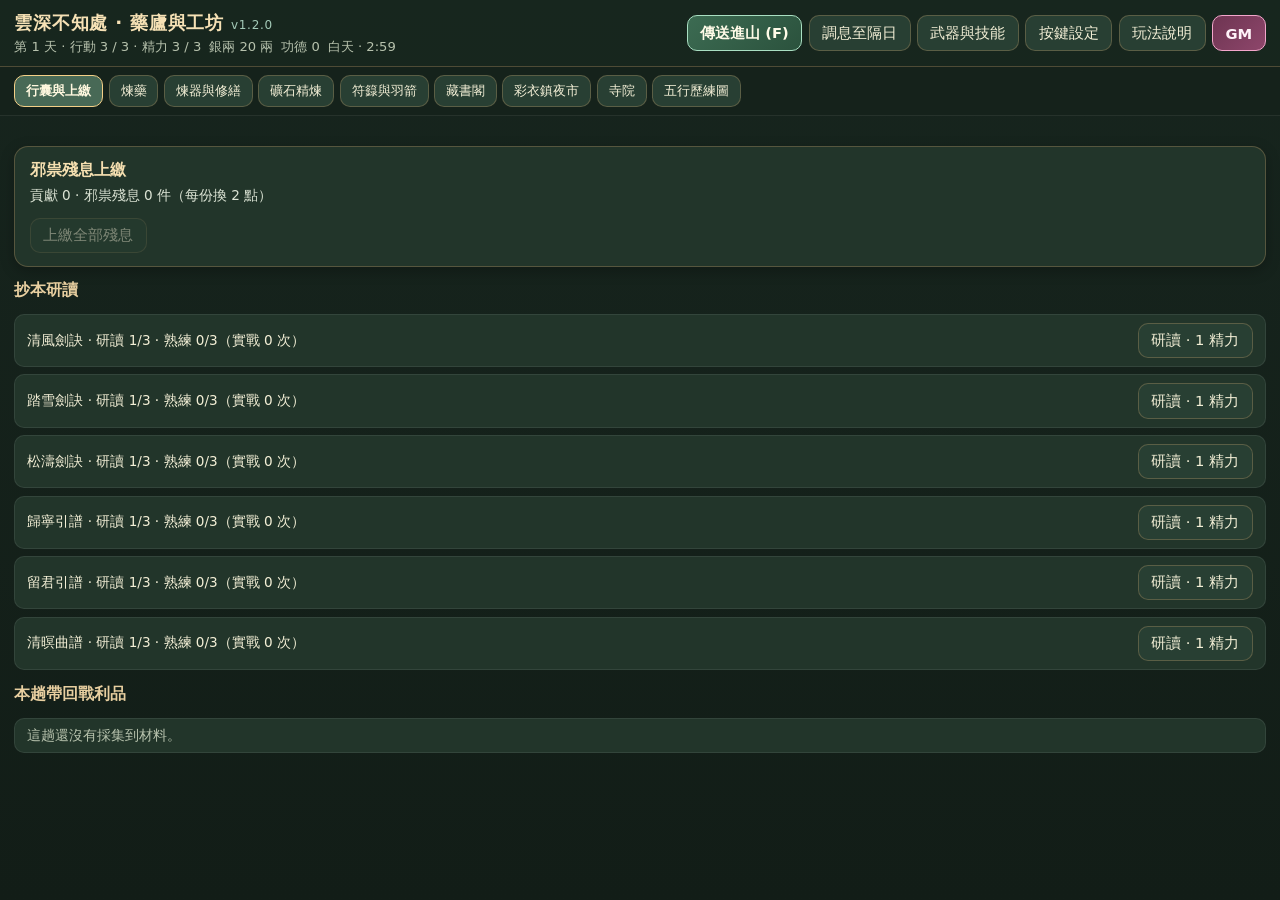
<file: index.html>
<!DOCTYPE html>
<html lang="zh-Hant">
<head>
  <meta charset="UTF-8" />
  <meta name="viewport" content="width=device-width, initial-scale=1.0, maximum-scale=1.0, user-scalable=no, viewport-fit=cover" />
  <meta name="apple-mobile-web-app-capable" content="yes" />
  <meta name="apple-mobile-web-app-status-bar-style" content="black-translucent" />
  <title>雲深後山・採藥歷練 v1.2.0</title>
  <link rel="stylesheet" href="./style.css">
</head>
<body>
  <div id="game" class="is-returned">
    <!-- 頂部狀態列 -->
    <header class="hud-bar">
      <div class="vitals">
        <span class="stat-pill" id="ver-hud" style="color:#a3c9b7;font-weight:700;">v1.2.0</span>
        <span class="stat-pill">氣血 <progress id="hp" max="100" value="100"></progress> <strong id="hp-text">100 / 100</strong></span>
        <span class="stat-pill">靈力 <progress id="mana" max="20" value="20"></progress> <strong id="mana-text">20 / 20</strong></span>
        <span class="stat-pill" id="merit-hud" style="color:#ffd88a;">功德 0</span>
        <span class="stat-pill" id="time-hud">白天 · 3:00</span>
        <span class="stat-pill" id="active-weapon-hud" style="color:#f5dfb0;">主手 · 藍氏配劍</span>
        <span id="night-warning" class="badge-warn" aria-live="polite"></span>
      </div>
      <div class="hud-tools">
        <button type="button" id="gear-open" aria-expanded="false">武器欄</button>
        <button type="button" id="skills-open" aria-expanded="false">技能</button>
        <button type="button" id="bag-open" aria-expanded="false">背包</button>
        <button type="button" id="assist-open" aria-expanded="false">支援</button>
        <button type="button" id="rescue-open">煙火撤離</button>
        <button type="button" id="field-tutorial">說明</button>
        <button type="button" id="fullscreen-toggle" aria-pressed="false">全螢幕</button>
      </div>
    </header>

    <!-- 目標與提示 -->
    <div class="banner-strip">
      <span id="goal">沿山道往右走</span>
      <span id="notice" aria-live="polite">踩在傳送陣上按 F 鍵可隨時傳送回雲深不知處。</span>
    </div>

    <!-- 2D 遊戲畫布 -->
    <div class="stage-wrap">
      <canvas id="scene" tabindex="0" aria-label="雲深後山橫版畫面"></canvas>

      <div id="gather-meter" hidden>
        <div id="gather-label">採集中…</div>
        <div class="meter-track"><div id="gather-fill"></div></div>
      </div>

      <!-- 背包浮動視窗 -->
      <section id="bag-menu" class="floating-panel" hidden aria-label="隨身背包">
        <div class="panel-head">
          <h2>隨身行囊</h2>
          <button type="button" id="bag-close">關閉</button>
        </div>
        <p id="gather-level" style="margin:0 0 0.2rem;font-weight:700;color:#f3cf87;"></p>
        <p id="gather-mastery" style="margin:0 0 0.6rem;font-size:0.82rem;color:#b7c2ad;"></p>
        <h3 style="margin:0.4rem 0;font-size:0.92rem;color:#e8cfa0;">傷藥與靈草（服用恢復氣血）</h3>
        <div id="potion-list"></div>
        <h3 style="margin:0.4rem 0;font-size:0.92rem;color:#e8cfa0;">隨身抄本</h3>
        <ul id="field-manuals" class="manual-list"></ul>
        <h3 style="margin:0.4rem 0;font-size:0.92rem;color:#e8cfa0;">採集材料</h3>
        <ul id="bag-list" class="haul-list"></ul>
      </section>

      <!-- 求援浮動視窗 -->
      <section id="assist-menu" class="floating-panel" hidden aria-label="請求支援">
        <div class="panel-head">
          <h2>請求支援</h2>
          <button type="button" id="assist-close">關閉</button>
        </div>
        <p id="assist-status">每趟後山可求援一次</p>
        <div style="display:flex;flex-wrap:wrap;gap:0.5rem;">
          <button type="button" id="assist-wei">請魏嬰出手（高傷斬擊）</button>
          <button type="button" id="assist-lan">請藍忘機撥弦（回血並定住妖獸）</button>
        </div>
      </section>
    </div>

    <!-- 虛擬控制與動作列 -->
    <footer class="controls" aria-label="操作控制">
      <div class="dpad">
        <button type="button" class="up" data-control="up" aria-label="上爬">▲</button>
        <button type="button" class="left" data-control="left" aria-label="向左">◀</button>
        <button type="button" class="down" data-control="down" aria-label="下爬">▼</button>
        <button type="button" class="right" data-control="right" aria-label="向右">▶</button>
      </div>
      <div class="action-cluster">
        <button type="button" data-control="jump">跳躍<small id="key-jump">Space</small></button>
        <button type="button" data-control="dodge">閃避<small id="key-dodge">Shift</small></button>
        <button type="button" class="btn-primary-atk" data-control="slash">
          <span id="slash-label">揮劍</span>
          <small id="arrow-stock" hidden>箭 18 · 耐40</small>
        </button>
        <button type="button" class="btn-charm" data-control="charm" title="短按速發，長按灌注靈力可傷邪祟">
          <span id="charm-label">驅邪符</span>
          <small id="charm-stock">餘 6</small>
        </button>
        <button type="button" data-control="gather"><span id="gather-btn-label">採集</span><small id="key-gather">E</small></button>
        <button type="button" class="btn-portal" data-control="flight">傳送陣<small id="key-flight">F</small></button>
        <button type="button" data-control="swap">換手<small id="key-swap">Q</small></button>
        <button type="button" id="quick-y" data-control="quick0"><span id="quick-label-y">清風</span><small id="quick-key-y">Y</small></button>
        <button type="button" id="quick-u" data-control="quick1"><span id="quick-label-u">踏雪</span><small id="quick-key-u">U</small></button>
        <button type="button" id="quick-i" data-control="quick2"><span id="quick-label-i">松濤</span><small id="quick-key-i">I</small></button>
        <button type="button" id="quick-o" data-control="quick3"><span id="quick-label-o">兵器招式</span><small id="quick-key-o">O</small></button>
      </div>
    </footer>

    <!-- 雲深不知處主畫面 -->
    <main id="return-screen" aria-labelledby="return-title">
      <div class="home-header">
        <div class="home-title-group">
          <h1 id="return-title">雲深不知處 · 藥廬與工坊 <small style="font-size:0.75rem;color:#a3c9b7;font-weight:normal;">v1.2.0</small></h1>
          <div class="home-meta">
            <span id="daily-points">第 1 天 · 行動 3 / 3 · 精力 3 / 3</span>
            <span id="silver-home">銀兩 0 兩</span>
            <span id="merit-home">功德 0</span>
            <span id="time-home">白天 · 3:00</span>
          </div>
        </div>
        <div class="home-actions">
          <button type="button" id="reset" class="btn-depart">傳送進山 (F)</button>
          <button type="button" id="rest">調息至隔日</button>
          <button type="button" id="home-gear">武器與技能</button>
          <button type="button" id="settings-open">按鍵設定</button>
          <button type="button" id="home-tutorial">玩法說明</button>
          <button type="button" id="gm-open" class="gm-btn">GM</button>
        </div>
      </div>

      <nav class="tab-bar" aria-label="據點設施">
        <button type="button" data-return-tab="haul" aria-pressed="true">行囊與上繳</button>
        <button type="button" data-return-tab="brew" aria-pressed="false">煉藥</button>
        <button type="button" data-return-tab="forge" aria-pressed="false">煉器與修繕</button>
        <button type="button" data-return-tab="refine" aria-pressed="false">礦石精煉</button>
        <button type="button" data-return-tab="supplies" aria-pressed="false">符籙與羽箭</button>
        <button type="button" data-return-tab="library" aria-pressed="false">藏書閣</button>
        <button type="button" data-return-tab="nightMarket" aria-pressed="false">彩衣鎮夜市</button>
        <button type="button" data-return-tab="temple" aria-pressed="false">寺院</button>
        <button type="button" data-return-tab="map" aria-pressed="false">五行歷練圖</button>
      </nav>

      <div class="home-body">
        <section id="return-haul">
          <p id="return-report" style="color:#a9dfc2;font-weight:600;"></p>
          <div class="recipe" style="margin-bottom:0.8rem;">
            <h2>邪祟殘息上繳</h2>
            <p id="offering-status">貢獻 0 · 邪祟殘息 0 件（每份換 2 點）</p>
            <button type="button" id="offer">上繳全部殘息</button>
          </div>
          <h2 style="font-size:0.98rem;color:#e8cfa0;">抄本研讀</h2>
          <ul id="home-manuals" class="manual-list"></ul>
          <h2 style="font-size:0.98rem;color:#e8cfa0;margin-top:0.9rem;">本趟帶回戰利品</h2>
          <ul id="haul-list" class="haul-list"></ul>
        </section>

        <section id="workbench" hidden>
          <p id="craft-hint"></p>
          <div id="recipes" class="recipe-grid"></div>
        </section>
      </div>

      <!-- 武器與技能配置面板 -->
      <section id="gear-menu" class="floating-panel" hidden aria-label="武器與技能配置">
        <div class="panel-head">
          <h2>兵器庫與招式配置</h2>
          <div style="display:flex;gap:0.35rem;">
            <button type="button" data-gear-page="equipment" aria-pressed="true">裝備欄</button>
            <button type="button" data-gear-page="skills" aria-pressed="false">快捷技能</button>
            <button type="button" id="gear-close">關閉</button>
          </div>
        </div>
        <div id="gear-equipment">
          <div id="gear-fields" class="gear-grid"></div>
          <h3 style="margin:0.4rem 0;font-size:0.9rem;color:#e8cfa0;">已擁有兵器與耐久</h3>
          <ul id="gear-inventory"></ul>
        </div>
        <div id="gear-skills" hidden>
          <div style="display:flex;gap:0.4rem;margin-bottom:0.5rem;">
            <button type="button" data-skill-slot="main" aria-pressed="true">主武器</button>
            <button type="button" data-skill-slot="off" aria-pressed="false">副武器</button>
          </div>
          <p id="skill-weapon" style="font-weight:700;color:#f5dfb0;margin:0.2rem 0;"></p>
          <ul id="skill-list" class="manual-list"></ul>
          <div id="skill-bindings">
            <h3 style="margin:0.6rem 0 0.35rem;font-size:0.9rem;color:#e8cfa0;">快捷鍵位（Y / U / I / O）</h3>
            <div id="shortcut-fields" class="gear-grid"></div>
          </div>
        </div>
      </section>
    </main>
  </div>

  <!-- 按鍵設定 Dialog -->
  <dialog id="settings-menu">
    <h2>鍵盤按鍵設定</h2>
    <p id="key-settings-status" style="color:#a9dfc2;min-height:1.2em;"></p>
    <div id="key-settings-list"></div>
    <form method="dialog">
      <button type="button" id="key-settings-reset">恢復預設</button>
      <button value="close">完成</button>
    </form>
  </dialog>

  <!-- 玩法說明 Dialog -->
  <dialog id="tutorial">
    <h2>雲深後山歷練指南</h2>
    <ul>
      <li><strong>移動與爬梯</strong>：<code>A / D</code> 移動，<code>W / S</code> 攀爬木梯，<code>Space</code> 跳躍，<code>Shift</code> 閃避。</li>
      <li><strong>傳送陣切換地圖（F 鍵）</strong>：在橫版地圖上，必須<strong>踩在傳送陣範圍內</strong>並按 <code>F</code> 鍵才會傳送回雲深不知處；在雲深據點按 <code>F</code> 鍵（或點傳送出發）即可傳送進山。若重傷倒地，可直接點上方「煙火撤離」返回雲深。</li>
      <li><strong>主副武器切換與 YUIO 技能組</strong>：按 <code>Q</code> 鍵會將副武器與主武器互換，<code>Y / U / I / O</code> 快捷欄會同步切換為該武器綁定的技能組。</li>
      <li><strong>弓箭與驅邪箭矢</strong>：普通羽箭可射傷妖獸與有紅條肉身的「走屍」；在「符籙與羽箭」製作「破邪朱砂箭」並於背包或武器欄切換裝填，即可直接射傷純靈體（游魂、怨靈）的黑色怨氣！</li>
      <li><strong>寺院開光與功德</strong>：在寺院可為<strong>古琴開光（伽藍之音）</strong>，使琴音額外鎮住邪祟；香火與善舉可累積功德。</li>
    </ul>
    <form method="dialog">
      <button value="close">明白了</button>
    </form>
  </dialog>

  <!-- 入夜指引 Dialog -->
  <dialog id="night-guide">
    <h2>夜幕降臨 · 邪祟出沒</h2>
    <p>入夜後白日妖獸已歸巢，山道上會出現<strong>游魂、走屍與怨靈</strong>。</p>
    <ul>
      <li><strong>游魂 / 怨靈</strong>只有黑色「怨氣」條，純物理刀劍與普通羽箭會直接穿過。</li>
      <li>使用<strong>古琴（寺院開光可獲伽藍之音鎮邪）、耗靈劍訣、破邪朱砂箭</strong>，或<strong>長按符籙（L）灌注靈力</strong>即可消去邪祟怨氣！</li>
    </ul>
    <form method="dialog">
      <button value="close">謹記在心</button>
    </form>
  </dialog>

  <!-- 煙火撤離 Dialog -->
  <dialog id="rescue">
    <h2>施放雲深求救煙火</h2>
    <p id="rescue-cost">藍家弟子會接你回雲深，並從行囊中挑走部分材料。</p>
    <form method="dialog">
      <button value="cancel">繼續探索</button>
      <button value="rescue">施放煙火撤離</button>
    </form>
  </dialog>

  <!-- GM 測試選單 Dialog -->
  <dialog id="gm-menu">
    <h2>GM 測試面板</h2>
    <p id="gm-message" style="color:#a9dfc2;min-height:1.2em;"></p>
    <div style="display:flex;flex-wrap:wrap;gap:0.45rem;margin-bottom:0.65rem;">
      <button type="button" data-gm-grant="forge">領取五行礦石、高階精礦、藥草與獸材</button>
      <button type="button" data-gm-grant="night">領取夜獵特產、殘息與 6 點功德</button>
      <button type="button" data-gm-grant="supplies">領取藥品、三階符籙與各類羽箭</button>
    </div>
    <form method="dialog">
      <button value="day">切換為白天</button>
      <button value="night">切換為黑夜</button>
      <button value="clearing">傳送至夜間林間空地</button>
      <button value="close">關閉</button>
    </form>
  </dialog>

  <script src="./game.js"></script>
</body>
</html>
</file>
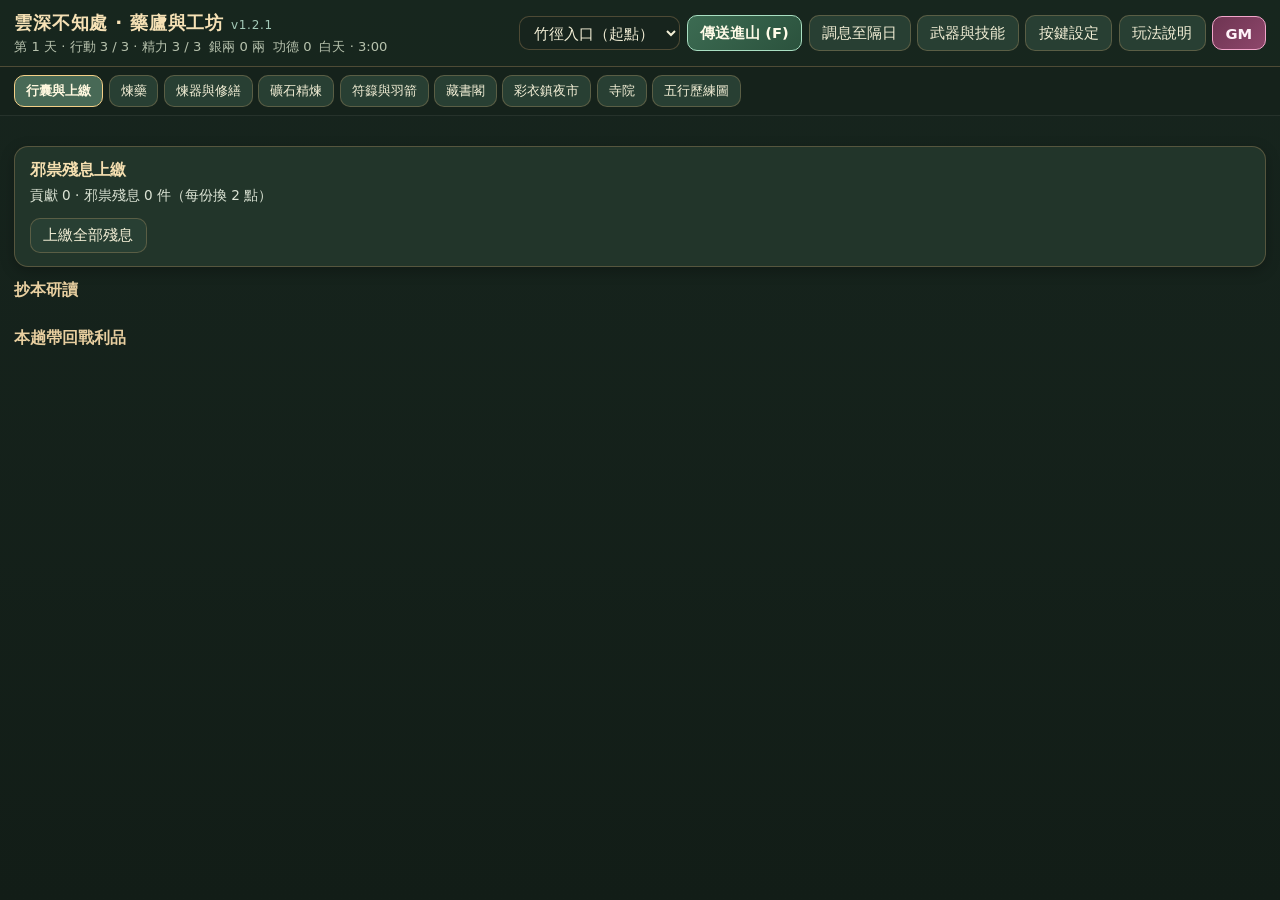
<file: gemini-code-1.2.1.html>
<!DOCTYPE html>
<html lang="zh-Hant">
<head>
  <meta charset="UTF-8" />
  <meta name="viewport" content="width=device-width, initial-scale=1.0, maximum-scale=1.0, user-scalable=no, viewport-fit=cover" />
  <meta name="apple-mobile-web-app-capable" content="yes" />
  <meta name="apple-mobile-web-app-status-bar-style" content="black-translucent" />
  <title>雲深後山・採藥歷練 v1.2.1</title>
  <style>
    :root {
      --bg-deep: #131e18;
      --bg-panel: #1b2b22;
      --bg-card: #22352a;
      --ink-light: #f3efd6;
      --ink-muted: #b7c2ad;
      --jade: #78988b;
      --jade-bright: #a3c9b7;
      --amber: #daad72;
      --crimson: #bc433b;
      --spirit-purple: #8e74b5;
      --border-soft: rgba(218, 173, 114, 0.28);
      --shadow-heavy: 0 12px 32px rgba(0, 0, 0, 0.55);
      --font-main: "PingFang TC", "Noto Sans TC", "Microsoft JhengHei", system-ui, -apple-system, sans-serif;
    }

    * {
      box-sizing: border-box;
      -webkit-tap-highlight-color: transparent;
    }

    html, body {
      margin: 0;
      padding: 0;
      width: 100%;
      height: 100%;
      background: var(--bg-deep);
      color: var(--ink-light);
      font-family: var(--font-main);
      overflow: hidden;
      user-select: none;
      -webkit-user-select: none;
    }

    button, select {
      font-family: inherit;
      font-size: 0.92rem;
      color: var(--ink-light);
      background: #283f33;
      border: 1px solid var(--border-soft);
      border-radius: 10px;
      padding: 0.45rem 0.78rem;
      cursor: pointer;
      transition: transform 0.08s ease, background-color 0.15s ease, border-color 0.15s ease;
    }

    button:hover:not(:disabled) {
      background: #334f40;
      border-color: var(--amber);
    }

    button:active:not(:disabled),
    button.is-held {
      transform: scale(0.95);
      background: #3f604e;
    }

    button:disabled {
      opacity: 0.44;
      cursor: not-allowed;
    }

    button[aria-pressed="true"] {
      background: #486956;
      border-color: #f3cf87;
      color: #fff8df;
      font-weight: 700;
    }

    select {
      padding: 0.4rem 0.6rem;
      background: #17241d;
    }

    [hidden] {
      display: none !important;
    }

    #game {
      position: relative;
      width: 100%;
      height: 100dvh;
      display: flex;
      flex-direction: column;
      padding: env(safe-area-inset-top) env(safe-area-inset-right) env(safe-area-inset-bottom) env(safe-area-inset-left);
      background: radial-gradient(circle at top, #1f3227, #111b15 80%);
    }

    #game.is-fullscreen {
      position: fixed;
      inset: 0;
      z-index: 999;
      height: 100dvh;
    }

    /* 頂部狀態列 */
    .hud-bar {
      display: flex;
      flex-wrap: wrap;
      align-items: center;
      justify-content: space-between;
      gap: 0.4rem 0.75rem;
      padding: 0.42rem 0.7rem;
      background: rgba(19, 30, 24, 0.94);
      border-bottom: 1px solid var(--border-soft);
      z-index: 10;
    }

    .vitals {
      display: flex;
      flex-wrap: wrap;
      align-items: center;
      gap: 0.55rem;
    }

    .stat-pill {
      display: inline-flex;
      align-items: center;
      gap: 0.35rem;
      background: rgba(34, 53, 42, 0.9);
      padding: 0.25rem 0.55rem;
      border-radius: 999px;
      border: 1px solid rgba(255, 255, 255, 0.08);
      font-size: 0.84rem;
    }

    progress {
      width: 66px;
      height: 9px;
      border-radius: 999px;
      overflow: hidden;
      border: none;
      background: #101914;
    }
    progress::-webkit-progress-bar { background: #101914; }
    #hp::-webkit-progress-value { background: linear-gradient(90deg, #a6342e, #e06358); }
    #mana::-webkit-progress-value { background: linear-gradient(90deg, #326a8a, #69b8e6); }

    .badge-warn {
      font-size: 0.8rem;
      color: #ffd388;
      background: rgba(120, 62, 28, 0.45);
      padding: 0.2rem 0.55rem;
      border-radius: 8px;
      border: 1px solid rgba(240, 179, 98, 0.4);
    }

    .hud-tools {
      display: flex;
      flex-wrap: wrap;
      align-items: center;
      gap: 0.35rem;
    }

    .hud-tools button {
      padding: 0.34rem 0.6rem;
      font-size: 0.83rem;
    }

    .gm-btn {
      background: linear-gradient(135deg, #6e3552, #8e466b) !important;
      border-color: #f3a6cb !important;
      color: #fff2f8 !important;
      font-weight: 700;
    }

    .btn-urgent {
      background: linear-gradient(135deg, #9e332b, #c7473e) !important;
      border-color: #ffb8a8 !important;
      color: #fff7f5 !important;
      font-weight: 700;
      animation: pulseUrgent 1.1s infinite alternate;
    }

    @keyframes pulseUrgent {
      from { box-shadow: 0 0 0 rgba(255, 160, 140, 0.2); }
      to { box-shadow: 0 0 12px rgba(255, 160, 140, 0.75); }
    }

    /* 目標與提示橫幅 */
    .banner-strip {
      display: flex;
      flex-wrap: wrap;
      align-items: center;
      justify-content: space-between;
      gap: 0.4rem;
      padding: 0.3rem 0.75rem;
      background: rgba(25, 39, 31, 0.88);
      border-bottom: 1px solid rgba(218, 173, 114, 0.16);
      font-size: 0.84rem;
    }

    #goal {
      font-weight: 700;
      color: #f6d592;
    }

    #notice {
      color: #dce5d3;
    }

    /* 畫布容器 */
    .stage-wrap {
      position: relative;
      flex: 1 1 auto;
      min-height: 210px;
      width: 100%;
      overflow: hidden;
      background: #243329;
    }

    #scene {
      display: block;
      width: 100%;
      height: 100%;
      outline: none;
      touch-action: none;
    }

    /* 採集與蓄力進度條 */
    #gather-meter {
      position: absolute;
      left: 50%;
      bottom: 14px;
      transform: translateX(-50%);
      width: min(320px, 84vw);
      background: rgba(17, 28, 22, 0.92);
      border: 1px solid var(--amber);
      border-radius: 12px;
      padding: 0.4rem 0.7rem;
      box-shadow: var(--shadow-heavy);
      pointer-events: none;
      z-index: 8;
    }

    #gather-label {
      font-size: 0.82rem;
      color: #f8e5ba;
      margin-bottom: 0.25rem;
      text-align: center;
      font-weight: 600;
    }

    .meter-track {
      width: 100%;
      height: 8px;
      background: #0d1611;
      border-radius: 999px;
      overflow: hidden;
    }

    #gather-fill {
      width: 0%;
      height: 100%;
      background: linear-gradient(90deg, #76b88e, #f2c879);
      transition: width 0.04s linear;
    }

    /* 觸控 / 螢幕虛擬按鍵區 */
    .controls {
      display: flex;
      align-items: center;
      justify-content: space-between;
      gap: 0.5rem;
      padding: 0.45rem 0.65rem;
      background: rgba(16, 25, 20, 0.96);
      border-top: 1px solid var(--border-soft);
      touch-action: none;
      z-index: 10;
    }

    .dpad {
      display: grid;
      grid-template-columns: repeat(3, 46px);
      grid-template-rows: repeat(2, 44px);
      gap: 4px;
    }

    .dpad button {
      padding: 0;
      font-weight: 700;
      font-size: 1rem;
      display: flex;
      align-items: center;
      justify-content: center;
      border-radius: 12px;
    }

    .dpad .up { grid-column: 2; grid-row: 1; }
    .dpad .left { grid-column: 1; grid-row: 2; }
    .dpad .down { grid-column: 2; grid-row: 2; }
    .dpad .right { grid-column: 3; grid-row: 2; }

    .action-cluster {
      display: flex;
      flex-wrap: wrap;
      justify-content: flex-end;
      gap: 0.38rem;
      max-width: calc(100% - 155px);
    }

    .action-cluster button {
      min-width: 62px;
      padding: 0.44rem 0.56rem;
      font-size: 0.82rem;
      display: flex;
      flex-direction: column;
      align-items: center;
      justify-content: center;
      line-height: 1.22;
      border-radius: 12px;
    }

    .action-cluster button small {
      font-size: 0.69rem;
      color: var(--ink-muted);
    }

    .btn-primary-atk {
      background: #395c49;
      border-color: #9ed4b8;
    }

    .btn-skill {
      background: #365066;
      border-color: #8cc5eb;
    }

    .btn-charm {
      background: #59442b;
      border-color: #e6b86e;
    }

    .btn-portal {
      background: #274f5c;
      border-color: #8ce4f2;
    }

    /* 雲深據點主畫面 (#return-screen) */
    #return-screen {
      position: absolute;
      inset: 0;
      background: linear-gradient(180deg, #17251e 0%, #121d17 100%);
      z-index: 30;
      display: flex;
      flex-direction: column;
      overflow: hidden;
      padding: env(safe-area-inset-top) env(safe-area-inset-right) env(safe-area-inset-bottom) env(safe-area-inset-left);
    }

    .home-header {
      display: flex;
      flex-wrap: wrap;
      align-items: center;
      justify-content: space-between;
      gap: 0.5rem;
      padding: 0.65rem 0.9rem;
      background: rgba(24, 38, 30, 0.95);
      border-bottom: 1px solid var(--border-soft);
    }

    .home-title-group h1 {
      margin: 0;
      font-size: 1.15rem;
      color: #f6e1b5;
      letter-spacing: 0.04em;
    }

    .home-meta {
      display: flex;
      flex-wrap: wrap;
      gap: 0.5rem;
      font-size: 0.82rem;
      color: var(--ink-muted);
      margin-top: 0.15rem;
    }

    .home-actions {
      display: flex;
      flex-wrap: wrap;
      align-items: center;
      gap: 0.4rem;
    }

    .btn-depart {
      background: linear-gradient(135deg, #3c6b52, #2b523d);
      border-color: #a9dfc2;
      font-weight: 700;
      color: #fffbe8;
    }

    .tab-bar {
      display: flex;
      flex-wrap: wrap;
      gap: 0.35rem;
      padding: 0.5rem 0.9rem;
      background: #15221b;
      border-bottom: 1px solid rgba(255, 255, 255, 0.07);
    }

    .tab-bar button {
      padding: 0.38rem 0.68rem;
      font-size: 0.84rem;
    }

    .home-body {
      flex: 1 1 auto;
      overflow-y: auto;
      padding: 0.85rem 0.9rem 1.6rem;
      -webkit-overflow-scrolling: touch;
    }

    .recipe-grid {
      display: grid;
      grid-template-columns: repeat(auto-fill, minmax(265px, 1fr));
      gap: 0.75rem;
    }

    .recipe {
      background: var(--bg-card);
      border: 1px solid var(--border-soft);
      border-radius: 14px;
      padding: 0.8rem 0.9rem;
      box-shadow: 0 4px 14px rgba(0, 0, 0, 0.25);
    }

    .recipe h2 {
      margin: 0 0 0.35rem;
      font-size: 1rem;
      color: #f5dfb0;
      display: flex;
      justify-content: space-between;
      align-items: center;
      gap: 0.4rem;
    }

    .recipe h2 small {
      font-size: 0.78rem;
      color: var(--jade-bright);
      font-weight: normal;
    }

    .recipe p {
      margin: 0.28rem 0;
      font-size: 0.85rem;
      line-height: 1.45;
      color: #dce4d5;
    }

    .recipe button {
      margin-top: 0.45rem;
    }

    .missing {
      color: #f29a8d;
      font-weight: 600;
    }

    .market-demand {
      color: #ffd382 !important;
      font-weight: 600;
    }

    .library-heading {
      grid-column: 1 / -1;
      margin: 0.5rem 0 0.1rem;
      font-size: 0.98rem;
      color: #e8cfa0;
      border-bottom: 1px solid rgba(218, 173, 114, 0.25);
      padding-bottom: 0.25rem;
    }

    .copy-tip {
      font-size: 0.82rem;
      color: var(--ink-muted);
      border: none;
      margin-top: 0;
    }

    .forge-slots {
      display: grid;
      grid-template-columns: repeat(auto-fit, minmax(110px, 1fr));
      gap: 0.45rem;
      margin: 0.45rem 0;
    }

    .forge-slots label {
      display: flex;
      flex-direction: column;
      gap: 0.2rem;
      font-size: 0.78rem;
      color: var(--ink-muted);
    }

    .forge-preview {
      background: rgba(15, 24, 19, 0.65);
      padding: 0.55rem 0.7rem;
      border-radius: 10px;
      margin: 0.45rem 0;
    }

    #craft-hint {
      margin: 0 0 0.75rem;
      padding: 0.5rem 0.75rem;
      background: rgba(34, 53, 42, 0.85);
      border-left: 3px solid var(--amber);
      border-radius: 8px;
      font-size: 0.86rem;
    }

    #craft-hint[data-outcome="success"] {
      border-left-color: #7cd99b;
      color: #d6f7e1;
    }

    #craft-hint[data-outcome="failure"] {
      border-left-color: #e67c73;
      color: #ffd6d2;
    }

    .haul-list {
      list-style: none;
      padding: 0;
      margin: 0.5rem 0 1rem;
      display: grid;
      grid-template-columns: repeat(auto-fill, minmax(175px, 1fr));
      gap: 0.45rem;
    }

    .haul-list li {
      background: var(--bg-card);
      border: 1px solid rgba(255, 255, 255, 0.08);
      border-radius: 10px;
      padding: 0.45rem 0.7rem;
      display: flex;
      justify-content: space-between;
      align-items: center;
      font-size: 0.86rem;
    }

    .haul-list li.empty {
      grid-column: 1 / -1;
      color: var(--ink-muted);
    }

    .manual-list {
      list-style: none;
      padding: 0;
      margin: 0.4rem 0;
      display: flex;
      flex-direction: column;
      gap: 0.45rem;
    }

    .manual-list li {
      background: var(--bg-card);
      border: 1px solid rgba(255, 255, 255, 0.08);
      border-radius: 10px;
      padding: 0.5rem 0.75rem;
      display: flex;
      flex-wrap: wrap;
      justify-content: space-between;
      align-items: center;
      gap: 0.4rem;
      font-size: 0.85rem;
    }

    /* 浮動面板（背包、武器欄、求援） */
    .floating-panel {
      position: absolute;
      top: 50%;
      left: 50%;
      transform: translate(-50%, -50%);
      width: min(560px, 92vw);
      max-height: 82dvh;
      overflow-y: auto;
      background: #1b2b22;
      border: 1px solid var(--amber);
      border-radius: 16px;
      padding: 1rem 1.1rem;
      box-shadow: var(--shadow-heavy);
      z-index: 45;
      -webkit-overflow-scrolling: touch;
    }

    .panel-head {
      display: flex;
      justify-content: space-between;
      align-items: center;
      margin-bottom: 0.65rem;
      border-bottom: 1px solid rgba(218, 173, 114, 0.25);
      padding-bottom: 0.45rem;
    }

    .panel-head h2 {
      margin: 0;
      font-size: 1.05rem;
      color: #f6e1b5;
    }

    .gear-grid {
      display: grid;
      grid-template-columns: repeat(auto-fit, minmax(155px, 1fr));
      gap: 0.55rem;
      margin-bottom: 0.75rem;
    }

    .gear-grid label {
      display: flex;
      flex-direction: column;
      gap: 0.25rem;
      font-size: 0.82rem;
      color: var(--ink-muted);
    }

    #gear-inventory {
      list-style: none;
      padding: 0;
      margin: 0.5rem 0 0;
      display: flex;
      flex-direction: column;
      gap: 0.35rem;
    }

    #gear-inventory li {
      background: rgba(16, 25, 20, 0.75);
      padding: 0.45rem 0.65rem;
      border-radius: 8px;
      font-size: 0.84rem;
    }

    #gear-inventory small {
      display: block;
      color: var(--jade-bright);
      margin-top: 0.15rem;
    }

    #potion-list {
      display: flex;
      flex-wrap: wrap;
      gap: 0.45rem;
      margin: 0.5rem 0 0.75rem;
    }

    /* Dialog 彈窗 */
    dialog {
      background: #1b2b22;
      color: var(--ink-light);
      border: 1px solid var(--amber);
      border-radius: 16px;
      padding: 1.1rem 1.2rem;
      width: min(520px, 92vw);
      max-height: 84dvh;
      overflow-y: auto;
      box-shadow: var(--shadow-heavy);
    }

    dialog::backdrop {
      background: rgba(6, 12, 9, 0.72);
      backdrop-filter: blur(3px);
    }

    dialog h2 {
      margin: 0 0 0.55rem;
      color: #f6e1b5;
      font-size: 1.1rem;
    }

    dialog p, dialog li {
      font-size: 0.88rem;
      line-height: 1.5;
      color: #e2eadc;
    }

    dialog form {
      display: flex;
      flex-wrap: wrap;
      justify-content: flex-end;
      gap: 0.5rem;
      margin-top: 0.85rem;
    }

    .key-setting {
      display: flex;
      justify-content: space-between;
      align-items: center;
      padding: 0.35rem 0;
      border-bottom: 1px solid rgba(255, 255, 255, 0.06);
      font-size: 0.86rem;
    }

    @media (max-width: 640px) {
      .dpad {
        grid-template-columns: repeat(3, 42px);
        grid-template-rows: repeat(2, 40px);
      }
      .action-cluster button {
        min-width: 52px;
        padding: 0.36rem 0.44rem;
        font-size: 0.76rem;
      }
    }
  </style>
</head>
<body>
  <div id="game" class="is-returned">
    <!-- 頂部狀態列 -->
    <header class="hud-bar">
      <div class="vitals">
        <span class="stat-pill" id="ver-hud" style="color:#a3c9b7;font-weight:700;">v1.2.1</span>
        <span class="stat-pill">氣血 <progress id="hp" max="100" value="100"></progress> <strong id="hp-text">100 / 100</strong></span>
        <span class="stat-pill">靈力 <progress id="mana" max="20" value="20"></progress> <strong id="mana-text">20 / 20</strong></span>
        <span class="stat-pill" id="merit-hud" style="color:#ffd88a;">功德 0</span>
        <span class="stat-pill" id="time-hud">白天 · 3:00</span>
        <span class="stat-pill" id="active-weapon-hud" style="color:#f5dfb0;">主手 · 藍氏配劍</span>
        <span id="night-warning" class="badge-warn" aria-live="polite"></span>
      </div>
      <div class="hud-tools">
        <button type="button" id="gear-open" aria-expanded="false">武器欄</button>
        <button type="button" id="skills-open" aria-expanded="false">技能</button>
        <button type="button" id="bag-open" aria-expanded="false">背包</button>
        <button type="button" id="assist-open" aria-expanded="false">支援</button>
        <button type="button" id="rescue-open">煙火撤離</button>
        <button type="button" id="field-tutorial">說明</button>
        <button type="button" id="fullscreen-toggle" aria-pressed="false">全螢幕</button>
      </div>
    </header>

    <!-- 目標與提示 -->
    <div class="banner-strip">
      <span id="goal">沿山道往右走</span>
      <span id="notice" aria-live="polite">踩在傳送陣上按 F 鍵可隨時傳送回雲深不知處。</span>
    </div>

    <!-- 2D 遊戲畫布 -->
    <div class="stage-wrap">
      <canvas id="scene" tabindex="0" aria-label="雲深後山橫版畫面"></canvas>

      <div id="gather-meter" hidden>
        <div id="gather-label">採集中…</div>
        <div class="meter-track"><div id="gather-fill"></div></div>
      </div>

      <!-- 背包浮動視窗 -->
      <section id="bag-menu" class="floating-panel" hidden aria-label="隨身背包">
        <div class="panel-head">
          <h2>隨身行囊</h2>
          <button type="button" id="bag-close">關閉</button>
        </div>
        <p id="gather-level" style="margin:0 0 0.2rem;font-weight:700;color:#f3cf87;"></p>
        <p id="gather-mastery" style="margin:0 0 0.6rem;font-size:0.82rem;color:#b7c2ad;"></p>
        <h3 style="margin:0.4rem 0;font-size:0.92rem;color:#e8cfa0;">傷藥與靈草（服用恢復氣血與靈力）</h3>
        <div id="potion-list"></div>
        <h3 style="margin:0.4rem 0;font-size:0.92rem;color:#e8cfa0;">隨身抄本</h3>
        <ul id="field-manuals" class="manual-list"></ul>
        <h3 style="margin:0.4rem 0;font-size:0.92rem;color:#e8cfa0;">採集材料</h3>
        <ul id="bag-list" class="haul-list"></ul>
      </section>

      <!-- 求援浮動視窗 -->
      <section id="assist-menu" class="floating-panel" hidden aria-label="請求支援">
        <div class="panel-head">
          <h2>請求支援</h2>
          <button type="button" id="assist-close">關閉</button>
        </div>
        <p id="assist-status">每趟後山可求援一次</p>
        <div style="display:flex;flex-wrap:wrap;gap:0.5rem;">
          <button type="button" id="assist-wei">請魏嬰出手（高傷斬擊）</button>
          <button type="button" id="assist-lan">請藍忘機撥弦（回血並定住妖獸）</button>
        </div>
      </section>
    </div>

    <!-- 虛擬控制與動作列 -->
    <footer class="controls" aria-label="操作控制">
      <div class="dpad">
        <button type="button" class="up" data-control="up" aria-label="上爬">▲</button>
        <button type="button" class="left" data-control="left" aria-label="向左">◀</button>
        <button type="button" class="down" data-control="down" aria-label="下爬">▼</button>
        <button type="button" class="right" data-control="right" aria-label="向右">▶</button>
      </div>
      <div class="action-cluster">
        <button type="button" data-control="jump">跳躍<small id="key-jump">Space</small></button>
        <button type="button" class="btn-primary-atk" data-control="slash">
          <span id="slash-label">揮劍</span>
          <small id="slash-sub">J · 普攻</small>
        </button>
        <button type="button" data-control="dodge">閃避<small id="key-dodge">K</small></button>
        <button type="button" class="btn-charm" data-control="charm" title="隨時可瞬發；主手裝備朱砂符盤時長按可蓄力灌靈並大幅增傷">
          <span id="charm-label">驅邪符</span>
          <small id="charm-stock">L · 餘 6</small>
        </button>
        <button type="button" class="btn-skill" id="quick-u" data-control="quick0"><span id="quick-label-u">清風</span><small id="quick-key-u">U</small></button>
        <button type="button" class="btn-skill" id="quick-i" data-control="quick1"><span id="quick-label-i">踏雪</span><small id="quick-key-i">I</small></button>
        <button type="button" class="btn-skill" id="quick-o" data-control="quick2"><span id="quick-label-o">松濤</span><small id="quick-key-o">O</small></button>
        <button type="button" data-control="gather"><span id="gather-btn-label">採集</span><small id="key-gather">E</small></button>
        <button type="button" class="btn-portal" data-control="flight">傳送陣<small id="key-flight">F</small></button>
        <button type="button" data-control="swap">換手<small id="key-swap">Q</small></button>
      </div>
    </footer>

    <!-- 雲深不知處主畫面 -->
    <main id="return-screen" aria-labelledby="return-title">
      <div class="home-header">
        <div class="home-title-group">
          <h1 id="return-title">雲深不知處 · 藥廬與工坊 <small style="font-size:0.75rem;color:#a3c9b7;font-weight:normal;">v1.2.1</small></h1>
          <div class="home-meta">
            <span id="daily-points">第 1 天 · 行動 3 / 3 · 精力 3 / 3</span>
            <span id="silver-home">銀兩 0 兩</span>
            <span id="merit-home">功德 0</span>
            <span id="time-home">白天 · 3:00</span>
          </div>
        </div>
        <div class="home-actions">
          <select id="spawn-select" title="選擇進山傳送陣節點" aria-label="選擇進山傳送陣節點">
            <option value="0">竹徑入口（起點）</option>
          </select>
          <button type="button" id="reset" class="btn-depart">傳送進山 (F)</button>
          <button type="button" id="rest">調息至隔日</button>
          <button type="button" id="home-gear">武器與技能</button>
          <button type="button" id="settings-open">按鍵設定</button>
          <button type="button" id="home-tutorial">玩法說明</button>
          <button type="button" id="gm-open" class="gm-btn">GM</button>
        </div>
      </div>

      <nav class="tab-bar" aria-label="據點設施">
        <button type="button" data-return-tab="haul" aria-pressed="true">行囊與上繳</button>
        <button type="button" data-return-tab="brew" aria-pressed="false">煉藥</button>
        <button type="button" data-return-tab="forge" aria-pressed="false">煉器與修繕</button>
        <button type="button" data-return-tab="refine" aria-pressed="false">礦石精煉</button>
        <button type="button" data-return-tab="supplies" aria-pressed="false">符籙與羽箭</button>
        <button type="button" data-return-tab="library" aria-pressed="false">藏書閣</button>
        <button type="button" data-return-tab="nightMarket" aria-pressed="false">彩衣鎮夜市</button>
        <button type="button" data-return-tab="temple" aria-pressed="false">寺院</button>
        <button type="button" data-return-tab="map" aria-pressed="false">五行歷練圖</button>
      </nav>

      <div class="home-body">
        <section id="return-haul">
          <p id="return-report" style="color:#a9dfc2;font-weight:600;"></p>
          <div class="recipe" style="margin-bottom:0.8rem;">
            <h2>邪祟殘息上繳</h2>
            <p id="offering-status">貢獻 0 · 邪祟殘息 0 件（每份換 2 點）</p>
            <button type="button" id="offer">上繳全部殘息</button>
          </div>
          <h2 style="font-size:0.98rem;color:#e8cfa0;">抄本研讀</h2>
          <ul id="home-manuals" class="manual-list"></ul>
          <h2 style="font-size:0.98rem;color:#e8cfa0;margin-top:0.9rem;">本趟帶回戰利品</h2>
          <ul id="haul-list" class="haul-list"></ul>
        </section>

        <section id="workbench" hidden>
          <p id="craft-hint"></p>
          <div id="recipes" class="recipe-grid"></div>
        </section>
      </div>

      <!-- 武器與技能配置面板 -->
      <section id="gear-menu" class="floating-panel" hidden aria-label="武器與技能配置">
        <div class="panel-head">
          <h2>兵器庫與招式配置</h2>
          <div style="display:flex;gap:0.35rem;">
            <button type="button" data-gear-page="equipment" aria-pressed="true">裝備欄</button>
            <button type="button" data-gear-page="skills" aria-pressed="false">快捷技能</button>
            <button type="button" id="gear-close">關閉</button>
          </div>
        </div>
        <div id="gear-equipment">
          <div id="gear-fields" class="gear-grid"></div>
          <h3 style="margin:0.4rem 0;font-size:0.9rem;color:#e8cfa0;">已擁有兵器與耐久</h3>
          <ul id="gear-inventory"></ul>
        </div>
        <div id="gear-skills" hidden>
          <div style="display:flex;gap:0.4rem;margin-bottom:0.5rem;">
            <button type="button" data-skill-slot="main" aria-pressed="true">主武器</button>
            <button type="button" data-skill-slot="off" aria-pressed="false">副武器</button>
          </div>
          <p id="skill-weapon" style="font-weight:700;color:#f5dfb0;margin:0.2rem 0;"></p>
          <ul id="skill-list" class="manual-list"></ul>
          <div id="skill-bindings">
            <h3 style="margin:0.6rem 0 0.35rem;font-size:0.9rem;color:#e8cfa0;">武器快捷鍵位（U / I / O 三招）</h3>
            <div id="shortcut-fields" class="gear-grid"></div>
          </div>
        </div>
      </section>
    </main>
  </div>

  <!-- 按鍵設定 Dialog -->
  <dialog id="settings-menu">
    <h2>鍵盤按鍵設定</h2>
    <p id="key-settings-status" style="color:#a9dfc2;min-height:1.2em;"></p>
    <div id="key-settings-list"></div>
    <form method="dialog">
      <button type="button" id="key-settings-reset">恢復預設</button>
      <button value="close">完成</button>
    </form>
  </dialog>

  <!-- 玩法說明 Dialog -->
  <dialog id="tutorial">
    <h2>雲深後山歷練指南</h2>
    <ul>
      <li><strong>移動、閃避與爬梯</strong>：<code>A / D</code> 移動，<code>W / S</code> 攀爬木梯，<code>Space</code> 跳躍，<code>K</code> 鍵閃避（閃避成功可恢復 2 點靈力並觸發《松濤》反擊增傷）。</li>
      <li><strong>攻擊與 U / I / O 三招快捷</strong>：<code>J</code> 鍵普通攻擊（近戰命中每 1.5 秒可回 1 點靈力）；<code>U / I / O</code> 為當前主武器的三格專屬技能快捷；按 <code>Q</code> 鍵切換主副武器時，<code>U / I / O</code> 技能組會同步對調。</li>
      <li><strong>符籙與朱砂符盤</strong>：任何武器下按 <code>L</code> 鍵皆可瞬發符籙應急（未持符盤時無法蓄力且驅邪威力減半）；<strong>主手裝備「朱砂符盤」</strong>時，長按可消耗靈力蓄力灌靈，並獲得符籙基礎傷害 +50% 加成！</li>
      <li><strong>古琴夜獵不可取代性</strong>：古琴僅耗 1～2 點靈力即可穩定驅邪，無需消耗符紙；曲譜《歸寧引》《留君引》《清暝曲》可安撫、定身並斬殺邪祟，寺院開光後更具備「伽藍之音」鎮魂特效。</li>
      <li><strong>傳送陣定點傳送（F 鍵）</strong>：擊敗守關首領（如巨牙山豬、赤脊山熊）後，將永久解鎖該區域的傳送陣節點，下次從雲深出發可直接選擇空降傳送；在野外踩在任意傳送陣上按 <code>F</code> 鍵即可返回雲深。</li>
    </ul>
    <form method="dialog">
      <button value="close">明白了</button>
    </form>
  </dialog>

  <!-- 入夜指引 Dialog -->
  <dialog id="night-guide">
    <h2>夜幕降臨 · 邪祟出沒</h2>
    <p>入夜後白日妖獸已歸巢，山道上會出現<strong>游魂、走屍與怨靈</strong>。</p>
    <ul>
      <li><strong>游魂 / 怨靈</strong>只有黑色「怨氣」條，純物理刀劍與普通羽箭會直接穿過。</li>
      <li>使用<strong>古琴（零物資穩定驅邪＋曲譜控場斬殺）、耗靈劍訣、破邪朱砂箭</strong>，或手持<strong>朱砂符盤長按蓄力灌靈</strong>即可高效驅散邪祟！</li>
    </ul>
    <form method="dialog">
      <button value="close">謹記在心</button>
    </form>
  </dialog>

  <!-- 煙火撤離 Dialog -->
  <dialog id="rescue">
    <h2>施放雲深求救煙火</h2>
    <p id="rescue-cost">藍家弟子會接你回雲深，並從行囊中挑走部分材料。</p>
    <form method="dialog">
      <button value="cancel">繼續探索</button>
      <button value="rescue">施放煙火撤離</button>
    </form>
  </dialog>

  <!-- GM 測試選單 Dialog -->
  <dialog id="gm-menu">
    <h2>GM 測試面板</h2>
    <p id="gm-message" style="color:#a9dfc2;min-height:1.2em;"></p>
    <div style="display:flex;flex-wrap:wrap;gap:0.45rem;margin-bottom:0.65rem;">
      <button type="button" data-gm-grant="forge">領取五行礦石、高階精礦、藥草與獸材</button>
      <button type="button" data-gm-grant="night">領取夜獵特產、殘息與 6 點功德</button>
      <button type="button" data-gm-grant="supplies">領取藥品、三階符籙與各類羽箭</button>
    </div>
    <form method="dialog">
      <button value="day">切換為白天</button>
      <button value="night">切換為黑夜</button>
      <button value="clearing">傳送至夜間林間空地</button>
      <button value="close">關閉</button>
    </form>
  </dialog>

  <script>
    "use strict";
    const byId = id => document.getElementById(id);
    const canvas = byId("scene");
    const ctx = canvas.getContext("2d");

    const height = 430;
    const ground = 362;
    const homeWorld = 7400;
    const maxHp = 100;
    const maxMana = 20;
    const dailyActions = 3;
    const dailyEnergy = 3;
    const phaseLength = 180000;
    const duskLength = 25000;
    const nightClearingStart = 6650;
    const maxPixelRatio = 2;
    const forgeBlueprintLevel = 2;
    const maxStudyRank = 5;

    let viewWidth = 960;
    let world = homeWorld;
    let camera = 0;
    let time = 0;
    let lastFrame;
    let result = "";
    let note = "";
    let goal = "";
    let returned = true;
    let returnTab = "haul";
    let returnReport = "";
    let choosingBag = false;
    let choosingAssist = false;
    let choosingGear = false;
    let choosingDialog = false;
    let assistUsed = false;
    let rescueRemaining = 0;
    let nightStage = "";
    let clockCycle = -1;
    let menuPausedAt = null;
    let gearPage = "equipment";
    let skillSlot = "main";
    let selectedElement = "wood";
    let forgeType = "forged";
    let forgeEnchant = "";
    let forgeDraft = {};
    let refineChoice = "iron";
    let recordingKey = "";
    let preferredDirection = 1;
    let jumpDeadline = 0;
    let attackQueue = null;
    let gatherSession = null;
    let displayedGatherLabel;
    let wolfCall = null;
    let lastSign = null;
    let currentRoute = null;

    // 遠程、蓄力與回靈狀態
    let charmCharge = null;
    let bowBashReadyAt = 0;
    let hideCharmStreak = 0;
    let lastMeleeManaAt = -10;

    const keys = new Set();
    const touches = new Map();
    const directionalActions = new Set(["left", "right", "up", "down"]);
    const buttons = Array.from(document.querySelectorAll(".controls button[data-control]"));

    const settingsMenu = byId("settings-menu");
    const tutorial = byId("tutorial");
    const nightGuide = byId("night-guide");
    const rescueDialog = byId("rescue");
    const gmMenu = byId("gm-menu");

    const clamp = (v, min, max) => Math.max(min, Math.min(max, v));

    // 按鍵映射（精簡為 11 個可自訂功能鍵：K 閃避、U/I/O 三招快捷、移除 R 誦經與獨立 skill 鍵）
    const movementKeys = {
      ArrowLeft: "left", KeyA: "left",
      ArrowRight: "right", KeyD: "right",
      ArrowUp: "up", KeyW: "up",
      ArrowDown: "down", KeyS: "down"
    };
    const keyboardActions = {
      slash: ["普通攻擊", "KeyJ"],
      dodge: ["閃避", "KeyK"],
      charm: ["使用符籙（持符盤可長按蓄力）", "KeyL"],
      quick0: ["技能快捷 1", "KeyU"],
      quick1: ["技能快捷 2", "KeyI"],
      quick2: ["技能快捷 3", "KeyO"],
      swap: ["切換主副武器", "KeyQ"],
      gear: ["打開武器欄", "KeyP"],
      jump: ["跳躍", "Space"],
      flight: ["傳送陣傳送", "KeyF"],
      gather: ["採集／拾取", "KeyE"]
    };
    const defaultKeyboard = Object.fromEntries(Object.entries(keyboardActions).map(([k, [, code]]) => [k, code]));
    let keymap = {};

    const keyDisplayNames = {
      Space: "Space", ShiftLeft: "Shift", ShiftRight: "R-Shift",
      Backquote: "`", Minus: "-", Equal: "=", BracketLeft: "[", BracketRight: "]",
      Backslash: "\\", Semicolon: ";", Quote: "'", Comma: ",", Period: ".", Slash: "/"
    };
    function keyCodeLabel(code) {
      if (!code) return "—";
      if (keyDisplayNames[code]) return keyDisplayNames[code];
      if (code.startsWith("Key")) return code.slice(3);
      if (code.startsWith("Digit")) return code.slice(5);
      return code;
    }
    function actionKeyName(action) {
      return keyCodeLabel(journey.keyboard[action]);
    }
    function canBindKey(code) {
      if (Object.hasOwn(movementKeys, code)) return false;
      return code.startsWith("Key") || code.startsWith("Digit") || Object.hasOwn(keyDisplayNames, code);
    }
    function refreshKeyboard() {
      keymap = { ...movementKeys };
      for (const [action, code] of Object.entries(journey.keyboard)) {
        if (code) keymap[code] = action;
      }
      for (const [action, elId] of [
        ["jump", "key-jump"], ["dodge", "key-dodge"],
        ["gather", "key-gather"], ["flight", "key-flight"], ["swap", "key-swap"],
        ["quick0", "quick-key-u"], ["quick1", "quick-key-i"], ["quick2", "quick-key-o"]
      ]) {
        const el = byId(elId);
        if (el) el.textContent = actionKeyName(action);
      }
      const resetBtn = byId("reset");
      if (resetBtn) resetBtn.textContent = "傳送進山 (" + actionKeyName("flight") + ")";
      syncWeaponButtons();
      syncHud();
    }

    // 材料與礦石資料庫
    const oreGrades = { 1: "凡品", 2: "良品", 3: "上品", 4: "極品" };
    const materials = {
      iron: { name: "玄鐵礦", tag: "礦石", element: "金", grade: 1, baseOre: "iron", color: "#9cb0b8", gatherTime: 1.5, xp: 10 },
      iron_2: { name: "白鐵精礦", tag: "礦石", element: "金", grade: 2, baseOre: "iron", color: "#b7ced6", gatherTime: 1.8, xp: 16 },
      iron_3: { name: "星隕神鐵", tag: "礦石", element: "金", grade: 3, baseOre: "iron", color: "#d5ecf5", gatherTime: 2.2, xp: 24 },
      woodOre: { name: "青木石", tag: "礦石", element: "木", grade: 1, baseOre: "woodOre", color: "#79a87a", gatherTime: 1.5, xp: 10 },
      woodOre_2: { name: "松脂靈木", tag: "礦石", element: "木", grade: 2, baseOre: "woodOre", color: "#97cc98", gatherTime: 1.8, xp: 16 },
      woodOre_3: { name: "建木心髓", tag: "礦石", element: "木", grade: 3, baseOre: "woodOre", color: "#bce8bd", gatherTime: 2.2, xp: 24 },
      waterOre: { name: "寒水石", tag: "礦石", element: "水", grade: 1, baseOre: "waterOre", color: "#6ea8c9", gatherTime: 1.5, xp: 10 },
      waterOre_2: { name: "清泉靈玉", tag: "礦石", element: "水", grade: 2, baseOre: "waterOre", color: "#93cceb", gatherTime: 1.8, xp: 16 },
      waterOre_3: { name: "玄冥冰晶", tag: "礦石", element: "水", grade: 3, baseOre: "waterOre", color: "#bde8ff", gatherTime: 2.2, xp: 24 },
      fireOre: { name: "赤炎石", tag: "礦石", element: "火", grade: 1, baseOre: "fireOre", color: "#d47955", gatherTime: 1.5, xp: 10 },
      fireOre_2: { name: "流火晶", tag: "礦石", element: "火", grade: 2, baseOre: "fireOre", color: "#f09973", gatherTime: 1.8, xp: 16 },
      fireOre_3: { name: "赤心火髓", tag: "礦石", element: "火", grade: 3, baseOre: "fireOre", color: "#ffc2a6", gatherTime: 2.2, xp: 24 },
      earthOre: { name: "赤土石", tag: "礦石", element: "土", grade: 1, baseOre: "earthOre", color: "#b89968", gatherTime: 1.5, xp: 10 },
      earthOre_2: { name: "玄岩石", tag: "礦石", element: "土", grade: 2, baseOre: "earthOre", color: "#d6b885", gatherTime: 1.8, xp: 16 },
      earthOre_3: { name: "戊土精金", tag: "礦石", element: "土", grade: 3, baseOre: "earthOre", color: "#f2dab0", gatherTime: 2.2, xp: 24 },

      mint: { name: "清心草", tag: "草藥", color: "#72b37c", heal: 14, manaHeal: 3, gatherTime: 0.9, quickLevel: 1, xp: 8 },
      fern: { name: "翠羽蕨", tag: "草藥", color: "#5f9e6b", heal: 18, gatherTime: 1.1, quickLevel: 2, xp: 11 },
      heartFlower: { name: "赤心蓮", tag: "草藥", look: "heartFlower", color: "#e37b74", heal: 28, gatherTime: 1.4, quickLevel: 3, xp: 15 },
      fireGrass: { name: "陽炎草", tag: "草藥", look: "fireGrass", color: "#ef8e4b", heal: 24, gatherTime: 1.4, quickLevel: 3, xp: 15 },
      earthFungus: { name: "黃精靈芝", tag: "草藥", look: "earthFungus", color: "#d96b59", heal: 32, gatherTime: 1.5, quickLevel: 4, xp: 18 },

      moonlightBloom: { name: "月華鈴蘭", tag: "夜草", nightOnly: true, color: "#9fd6ff", heal: 22, manaHeal: 4, gatherTime: 1.3, xp: 18 },
      nightDew: { name: "幽露苔", tag: "夜草", nightOnly: true, color: "#b69ef2", heal: 20, gatherTime: 1.3, xp: 18 },
      shadowRoot: { name: "墨影參", tag: "夜草", nightOnly: true, color: "#7ec4b6", heal: 26, manaHeal: 5, gatherTime: 1.4, xp: 20 },

      wood: { name: "青木料", tag: "木材", color: "#9c7852", gatherTime: 1.2, xp: 9 },
      beastHide: { name: "妖獸皮", tag: "獸材", color: "#8f6b52", xp: 8 },
      blood: { name: "妖獸精血", tag: "獸材", color: "#b8433b", xp: 10 },
      scale: { name: "硬鱗甲", tag: "獸材", color: "#6d8578", xp: 10 },
      claw: { name: "利爪", tag: "獸材", color: "#d6cab4", xp: 12 },
      core: { name: "妖丹碎晶", tag: "獸材", color: "#e6a856", xp: 16 },
      remnant: { name: "邪祟殘息", tag: "靈材", color: "#a588d4", xp: 14 }
    };

    const refiningRecipes = {
      1: { amount: 3, herbs: 1, herb: "mint" },
      2: { amount: 3, herbs: 2, herb: "heartFlower" }
    };

    const recipes = {
      healingSalve: { name: "雲深金創膏", kind: "brew", heal: 34, cost: { mint: 2, fern: 1 } },
      spiritDecoction: { name: "清心回元湯", kind: "brew", heal: 52, manaHeal: 8, cost: { heartFlower: 1, earthFungus: 1, mint: 1 } },
      blade: { name: "鍛造兵器", kind: "forge", cost: {} }
    };

    // 符籙與羽箭
    const ammoRecipes = {
      exorcisePaper: { name: "黃紙·驅邪符", element: "exorcise", tier: 1, power: 1.0, yield: 4, cost: { mint: 1, wood: 1 }, desc: "入門驅邪符；持符盤時威力全開並可蓄力灌靈，未持符盤僅具應急微弱驅邪。" },
      thunderPaper: { name: "黃紙·雷擊符", element: "thunder", tier: 1, power: 1.0, yield: 4, cost: { fireGrass: 1, wood: 1 }, desc: "麻痺活體妖獸與走屍；持符盤長按蓄力灌靈可轉化為傷魂雷法。" },
      firePaper: { name: "黃紙·烈火符", element: "fire", tier: 1, power: 1.0, yield: 4, cost: { fireGrass: 1, mint: 1 }, desc: "點燃灼燒妖獸；持符盤長按蓄力灌靈可焚燒邪祟怨氣。" },
      exorciseWood: { name: "靈木·鎮魂符", element: "exorcise", tier: 2, power: 1.45, yield: 3, cost: { wood: 2, moonlightBloom: 1 }, desc: "二階靈木符，驅邪威力大幅提升。" },
      thunderWood: { name: "靈木·紫電符", element: "thunder", tier: 2, power: 1.45, yield: 3, cost: { wood: 2, fireOre: 1 }, desc: "二階靈木雷符，麻痺更久，持符盤蓄力傷魂更強。" },
      fireWood: { name: "靈木·焚邪符", element: "fire", tier: 2, power: 1.45, yield: 3, cost: { wood: 2, fireGrass: 2 }, desc: "二階靈木火符，高溫灼燒，持符盤蓄力可焚滅邪祟。" },
      exorciseHide: { name: "獸皮·血鎮符", element: "exorcise", tier: 3, power: 2.0, backlash: true, yield: 3, cost: { beastHide: 1, blood: 1, remnant: 1 }, desc: "三階獸皮符，威力極強；單趟每第 3 張會觸發妖血反噬。" },
      thunderHide: { name: "獸皮·天雷符", element: "thunder", tier: 3, power: 2.0, backlash: true, yield: 3, cost: { beastHide: 1, blood: 1, fireOre: 1 }, desc: "三階獸皮雷符；單趟每第 3 張會觸發妖血反噬。" },
      fireHide: { name: "獸皮·業火符", element: "fire", tier: 3, power: 2.0, backlash: true, yield: 3, cost: { beastHide: 1, blood: 1, core: 1 }, desc: "三階獸皮火符；單趟每第 3 張會觸發妖血反噬。" },
      bambooArrow: { name: "青竹羽箭", yield: 12, cost: { wood: 1 }, desc: "輕便竹箭，專攻活體妖獸與有紅條肉身的走屍。" },
      ironTip: { name: "玄鐵破甲箭", yield: 10, cost: { wood: 1, iron: 1 }, desc: "重鏃破甲箭（傷害 +4、破甲 +2），專攻厚皮妖獸與走屍肉身。" },
      cinnabarArrow: { name: "破邪朱砂箭", spiritual: true, yield: 10, cost: { wood: 1, mint: 1 }, desc: "箭鏃染有硃砂與清心咒印，可直接射傷游魂、怨靈等純靈體邪祟的黑條怨氣（亦傷實體）。" }
    };
    const charmKeys = Object.keys(ammoRecipes).filter(k => ammoRecipes[k].element);
    const arrowKeys = ["bambooArrow", "ironTip", "cinnabarArrow"];

    // 武器原型與數值
    const weaponTypeProfiles = {
      "劍": { slashCd: 0.28, dodgeCd: 0.56, lockDodgeOnSlash: 0, maxDurability: 50 },
      "刀": { slashCd: 0.42, dodgeCd: 0.82, lockDodgeOnSlash: 0.22, maxDurability: 50 },
      "弓": { slashCd: 0.34, dodgeCd: 0.66, lockDodgeOnSlash: 0, maxDurability: 40 },
      "符": { slashCd: 0.32, dodgeCd: 0.54, lockDodgeOnSlash: 0, maxDurability: 45 },
      "琴": { slashCd: 0.40, dodgeCd: 0.72, lockDodgeOnSlash: 0, maxDurability: 999 }
    };

    const weaponStats = {
      plain: { name: "藍氏配劍", type: "劍", bonus: 0, pierce: 0, skill: "劍訣", skillCost: 2, maxDurability: 50 },
      fieldBow: { name: "竹弓", type: "弓", bonus: 1, pierce: 1, reachBonus: 90, skill: "弓身擊退", skillCost: 0, maxDurability: 40 },
      talismanDisk: { name: "朱砂符盤", type: "符", bonus: 1, pierce: 2, skill: "催符灌靈", skillCost: 0, maxDurability: 45 },
      qin: { name: "藍氏入門古琴", type: "琴", bonus: 0, pierce: 0, skill: "琴曲", skillCost: 2, maxDurability: 999 },
      forged: { name: "五行鋼劍", type: "劍", bonus: 3, pierce: 4, skillBonus: 2, skill: "劍訣", skillCost: 2, maxDurability: 80 }
    };

    // 煉器教學三類兵器
    const tutorialWeapons = {
      lessonSword: { name: "霜紋劍", type: "劍", ore: "霜紋鐵", label: "揮劍", bonus: 2, pierce: 2, skill: "劍訣", skillCost: 2, maxDurability: 60, detail: "揮劍與劍訣傷害 +2、破甲 +2，閃避靈活。" },
      lessonBlade: { name: "炎鐵刀", type: "刀", ore: "炎鐵礦", label: "劈砍", skill: "狂斬", bonus: 5, pierce: 1, drain: 3, healthCost: 1, maxDurability: 60, detail: "高傷破甲 +5、出刀後搖較長且短暫鎖閃避；出刀耗 1 氣血，命中恢復 3 氣血。" },
      lessonBow: { name: "風紋弓", type: "弓", ore: "風紋木", label: "射箭", skill: "弓身擊退", bonus: 2, pierce: 1, reachBonus: 110, skillCost: 0, maxDurability: 55, detail: "普攻射出羽箭（耗1箭1耐久）；快捷招式【弓身擊退】0靈力、大範圍推遠敵人（CD 1.6秒、耗2耐久）。" }
    };

    // 五行煉器系統完整配置
    const forgedTypes = {
      forged: { name: "五行鋼劍", fixed: "iron", type: "劍", label: "揮劍", skill: "劍訣", skillCost: 2, maxDurability: 85 },
      forgedBlade: { name: "烈陽刀", fixed: "fireOre", type: "刀", label: "劈砍", skill: "狂斬", skillCost: 3, drain: 3, healthCost: 1, maxDurability: 80 },
      forgedBow: { name: "青竹神弓", fixed: "woodOre", type: "弓", label: "射箭", skill: "弓身擊退", skillCost: 0, reachBonus: 120, maxDurability: 75 }
    };

    const forgeElements = [
      { tag: "金", element: "金", stat: "bonus", label: "近戰/基礎傷害", values: { 1: 3, 2: 5, 3: 8 } },
      { tag: "木", element: "木", stat: "reachBonus", label: "攻擊距離", values: { 1: 12, 2: 36, 3: 75 } },
      { tag: "水", element: "水", stat: "skillCost", label: "招式靈耗", values: { 1: 2, 2: 1, 3: 1 } },
      { tag: "火", element: "火", stat: "skillBonus", label: "招式額外傷害", values: { 1: 2, 2: 5, 3: 9 } },
      { tag: "土", element: "土", stat: "pierce", label: "破甲", values: { 1: 4, 2: 6, 3: 9 } }
    ];

    const enchants = {
      blood: { stat: "drain", value: 2, text: "吸血 +2" },
      core: { stat: "skillBonus", value: 4, text: "招式傷害 +4" },
      claw: { stat: "pierce", value: 2, text: "破甲 +2" },
      scale: { stat: "guard", value: 2, text: "護身 −2" }
    };

    const weaponSlots = { main: "主武器", off: "副武器" };
    const shortcutKeys = ["u", "i", "o"];

    // 劍訣分化
    const swordArts = {
      clear: { name: "《清風》", reach: 188, damage: 13, pierce: 2, cost: 2, knockback: 95, text: "遠距劍氣波（188），橫掃前方並大幅震退敵人、打斷蓄力。" },
      snow: { name: "《踏雪》", reach: 134, damage: 14, pierce: 3, cost: 2, slowTime: 3.6, text: "中距寒霜劍氣（134），命中使敵方緩速 3.6 秒，並獲短暫護體反擊。" },
      pine: { name: "《松濤》", reach: 92, damage: 24, pierce: 6, cost: 2, text: "近身重斬（92），高傷高破甲；閃避後 2 秒內施放傷害再暴增。" }
    };

    const qinSongs = {
      rest: { name: "《歸寧引》", color: "#a8ede9", text: "削減附近邪祟怨氣，並安撫游魂，使其停止追逐。" },
      stay: { name: "《留君引》", color: "#e4cbff", text: "削減附近邪祟怨氣，並暫時定住走屍。" },
      purify: { name: "《清暝曲》", color: "#ffe5a4", text: "削去一半怨氣；已安撫或定住的邪祟可一曲驅散。" }
    };
    const qinBasicAttack = { name: "琴音攻擊", cost: 1, cooldown: 0.40, radius: 160, damage: 16, color: "#a8d7ed" };

    const manuals = {
      clear: { name: "清風劍訣", text: swordArts.clear.text },
      snow: { name: "踏雪劍訣", text: swordArts.snow.text },
      pine: { name: "松濤劍訣", text: swordArts.pine.text },
      rest: { name: "歸寧引譜", text: qinSongs.rest.text },
      stay: { name: "留君引譜", text: qinSongs.stay.text },
      purify: { name: "清暝曲譜", text: qinSongs.purify.text },
      heal: { name: "百草單方", text: "研讀與製藥熟練後，能提高丹藥恢復量。" }
    };

    const weaponSkillDescriptions = {
      "劍": "施展當前劍訣。",
      "刀": "狂猛劈砍周身敵人，高傷破甲，命中可吸取氣血。",
      "弓": "【常駐保底 · 0靈力】不論有沒有箭皆可施放！大範圍橫掃並將敵人遠遠擊退、打斷蓄力（冷卻 1.6 秒，僅耗 2 點耐久）。",
      "符": "催動符籙（長按快捷鍵可耗靈蓄力並大幅增傷）。",
      "琴": "撥動琴弦奏出音律，削減邪祟怨氣並安撫定身；寺院開光後可觸發伽藍之音鎮住邪祟。"
    };

    const shortcutNames = {
      "": "留空",
      "action:skill": "兵器招式",
      "art:clear": "《清風》",
      "art:snow": "《踏雪》",
      "art:pine": "《松濤》",
      "song:rest": "《歸寧引》",
      "song:stay": "《留君引》",
      "song:purify": "《清暝曲》",
      ...Object.fromEntries(charmKeys.map(k => ["charm:" + k, ammoRecipes[k].name])),
      ...Object.fromEntries(arrowKeys.map(k => ["arrow:" + k, ammoRecipes[k].name]))
    };

    const moves = {
      slash: { reach: 82, damage: 9, pierce: 1, cooldown: 0.29, cost: 0 },
      skill: { reach: 128, damage: 16, pierce: 3, cooldown: 0.43, cost: 2 },
      charm: { speed: 540, damage: 12, pierce: 2, cooldown: 0.34, life: 0.62, cost: 0 }
    };

    const studyBooks = {
      medicine: { title: "《藥理入門》", effect: "每級研讀製藥多恢復 2 點氣血。" },
      forge: { title: "《煉器心訣》", effect: "每級研讀鍛造成功率提高 2 個百分點，上限 100%。" },
      sword: { title: "《劍術精要》", effect: "每級研讀佩劍的劍訣傷害增加 2 點。" }
    };

    const nightMarket = {
      moonlightBloom: { regular: 18, premium: 55, buyer: "藥鋪掌櫃", reason: "難得在月下採到的清涼藥引。" },
      nightDew: { regular: 26, premium: 80, buyer: "畫師", reason: "托人收購夜花研製幽藍顏料。" },
      shadowRoot: { regular: 38, premium: 120, buyer: "木工", reason: "要用完整靈參打磨雕花器具。" }
    };

    const residentErrands = {
      herbalist: { resident: "藥鋪姑娘", text: "替山里採藥人備幾株清心草與翠羽蕨。", cost: { mint: 2, fern: 1 }, merit: 2 },
      smith: { resident: "潭口匠師", text: "缺兩份青木料與玄鐵礦，想修補潭邊棧道。", cost: { iron: 2, wood: 2 }, merit: 2 }
    };

    const gatherThresholds = [0, 30, 80, 160, 280];

    // 玩家存檔狀態（v1.2.1 採用 U / I / O 三格快捷鍵）
    const defaultJourney = () => ({
      silver: 20,
      merit: 0,
      contribution: 0,
      nightGuideSeen: false,
      epoch: Date.now(),
      homeClears: [],
      blessedQins: {},
      errands: {},
      forged: {},
      durability: { plain: 50, fieldBow: 40, talismanDisk: 45, qin: 999 },
      gear: {
        main: "plain",
        off: "qin",
        art: "clear",
        song: "purify",
        charm: "exorcisePaper",
        arrow: "bambooArrow"
      },
      shortcuts: {
        main: ["art:clear", "art:snow", "art:pine"],
        off: ["song:rest", "song:stay", "song:purify"]
      },
      stock: {
        exorcisePaper: 6, thunderPaper: 4, firePaper: 4,
        exorciseWood: 0, thunderWood: 0, fireWood: 0,
        exorciseHide: 0, thunderHide: 0, fireHide: 0,
        bambooArrow: 18, ironTip: 6, cinnabarArrow: 6
      },
      copies: {
        clear: { read: 1, practice: 0 },
        snow: { read: 1, practice: 0 },
        pine: { read: 1, practice: 0 },
        rest: { read: 1, practice: 0 },
        stay: { read: 1, practice: 0 },
        purify: { read: 1, practice: 0 }
      },
      keyboard: { ...defaultKeyboard }
    });

    let journey = defaultJourney();
    let bag = Object.fromEntries(Object.keys(materials).map(k => [k, 0]));
    bag.mint = 2; bag.wood = 2; bag.iron = 2;
    let potions = { healingSalve: 1, spiritDecoction: 0 };
    let routine = { day: 1, actions: dailyActions, energy: dailyEnergy };
    let studyRanks = { medicine: 0, forge: 0, sword: 0 };
    let gatherXp = 0;
    let forgeLesson = null;
    let ownsForgedSword = false;
    let forgedOres = null;
    let ownedForgeRank = 1;
    let expeditionClears = { wood: 0, fire: 0, earth: 0, metal: 0, water: 0 };

    const GAME_VERSION = "v1.2.1";
    const storageKey = "yunshen_save_v1_2_1";
    const legacyStorageKey = "yunshen_save_v1_2_0";

    function normalizeShortcutList(list, fallback) {
      if (!Array.isArray(list)) return [...fallback];
      return [list[0] ?? "", list[1] ?? "", list[2] ?? ""];
    }

    function saveGathering() {
      try {
        localStorage.setItem(storageKey, JSON.stringify({
          journey, bag, potions, routine, studyRanks, gatherXp, forgeLesson, ownsForgedSword, forgedOres, ownedForgeRank, expeditionClears
        }));
      } catch {}
    }

    function loadGathering() {
      try {
        const raw = localStorage.getItem(storageKey) || localStorage.getItem(legacyStorageKey);
        if (!raw) return;
        const data = JSON.parse(raw);
        if (data.journey) {
          const loadedKb = { ...defaultKeyboard, ...data.journey.keyboard };
          // 移除舊版已淘汰按鍵或將舊 Shift 閃避遷移至預設 K 鍵
          delete loadedKb.skill;
          delete loadedKb.chant;
          delete loadedKb.quick3;
          if (loadedKb.dodge === "ShiftLeft") loadedKb.dodge = "KeyK";
          if (!loadedKb.quick0 || loadedKb.quick0 === "KeyY") loadedKb.quick0 = "KeyU";
          if (!loadedKb.quick1 || loadedKb.quick1 === "KeyU") loadedKb.quick1 = "KeyI";
          if (!loadedKb.quick2 || loadedKb.quick2 === "KeyI") loadedKb.quick2 = "KeyO";

          journey = {
            ...defaultJourney(),
            ...data.journey,
            blessedQins: data.journey.blessedQins || {},
            gear: { ...defaultJourney().gear, ...data.journey.gear },
            stock: { ...defaultJourney().stock, ...data.journey.stock },
            durability: { ...defaultJourney().durability, ...data.journey.durability },
            keyboard: loadedKb,
            shortcuts: {
              main: normalizeShortcutList(data.journey.shortcuts?.main, defaultJourney().shortcuts.main),
              off: normalizeShortcutList(data.journey.shortcuts?.off, defaultJourney().shortcuts.off)
            }
          };
          delete journey.copies.chant;
        }
        if (data.bag) bag = { ...bag, ...data.bag };
        if (data.potions) potions = { ...potions, ...data.potions };
        if (data.routine) routine = { ...routine, ...data.routine };
        if (data.studyRanks) studyRanks = { ...studyRanks, ...data.studyRanks };
        if (typeof data.gatherXp === "number") gatherXp = data.gatherXp;
        if (data.forgeLesson) {
          if (data.forgeLesson.weapon === "lessonStaff") {
            forgeLesson = { weapon: "lessonSword", done: data.forgeLesson.done };
          } else {
            forgeLesson = data.forgeLesson;
          }
        }
        if (data.ownsForgedSword) ownsForgedSword = data.ownsForgedSword;
        if (data.forgedOres) forgedOres = data.forgedOres;
        if (data.ownedForgeRank) ownedForgeRank = data.ownedForgeRank;
        if (data.expeditionClears) expeditionClears = { ...expeditionClears, ...data.expeditionClears };

        delete journey.forged.forgedStaff;
        if (journey.gear.main === "lessonStaff" || journey.gear.main === "forgedStaff") journey.gear.main = "plain";
        if (journey.gear.off === "lessonStaff" || journey.gear.off === "forgedStaff") journey.gear.off = "";
        if (!Object.hasOwn(ammoRecipes, journey.gear.arrow)) journey.gear.arrow = "bambooArrow";
      } catch {}
    }
    loadGathering();

    // 武器與耐久計算
    function weaponMaxDurability(key) {
      if (weaponStats[key]) return weaponStats[key].maxDurability || 50;
      if (tutorialWeapons[key]) return tutorialWeapons[key].maxDurability || 60;
      if (forgedTypes[key]) return forgedTypes[key].maxDurability || 85;
      return 50;
    }
    function getDurability(key = journey.gear.main) {
      if (!key || key === "qin") return 999;
      if (journey.durability[key] === undefined) journey.durability[key] = weaponMaxDurability(key);
      return journey.durability[key];
    }
    function spendDurability(amount, key = journey.gear.main) {
      if (!key || key === "qin") return;
      journey.durability[key] = Math.max(0, getDurability(key) - amount);
      saveGathering();
    }
    function oreStat(el, oreKey) {
      if (!oreKey || !materials[oreKey]) return undefined;
      const g = materials[oreKey].grade || 1;
      return el.values[g] ?? el.values[1];
    }
    function forgedStats(ores) {
      if (!ores) return {};
      const out = {};
      for (const el of forgeElements) {
        const val = oreStat(el, ores[el.tag]);
        if (val !== undefined) out[el.stat] = val;
      }
      return out;
    }
    function equippedWeapon(key = journey.gear.main) {
      if (!key) return weaponStats.plain;
      let weapon;
      if (tutorialWeapons[key]) weapon = { ...tutorialWeapons[key] };
      else if (journey.forged[key]) weapon = craftedWeapon(key, journey.forged[key]);
      else if (key === "forged" && forgedOres) weapon = { ...forgedTypes.forged, ...forgedStats(forgedOres) };
      else weapon = { ...(weaponStats[key] || weaponStats.plain) };

      const isSword = !weapon.type || weapon.type === "劍";
      if (isSword && studyRanks.sword) {
        weapon.skillBonus = (weapon.skillBonus || 0) + studyRanks.sword * 2;
      }
      return weapon;
    }
    function hasQinInHand() {
      return (equippedWeapon(journey.gear.main).type || "劍") === "琴";
    }
    function hasDiskInHand() {
      return (equippedWeapon(journey.gear.main).type || "劍") === "符";
    }
    function syncWeaponButtons() {
      const mainKey = journey.gear.main;
      const offKey = journey.gear.off;
      const w = equippedWeapon(mainKey);
      const t = w.type || "劍";
      const slashNames = { "劍": "揮劍", "刀": "劈斬", "弓": "射箭", "符": "催符", "琴": "撥弦" };
      byId("slash-label").textContent = slashNames[t] || w.label || "攻擊";

      const slashSub = byId("slash-sub");
      if (slashSub) {
        const jKey = actionKeyName("slash");
        if (t === "弓") {
          const arrowRecipe = ammoRecipes[journey.gear.arrow] || ammoRecipes.bambooArrow;
          slashSub.textContent = jKey + " · " + arrowRecipe.name.replace(/^.+?箭$/, m => m.slice(0, 2)) + " " + journey.stock[journey.gear.arrow];
        } else {
          slashSub.textContent = jKey + " · 普攻";
        }
      }

      const weaponsMap = gearWeapons();
      const durText = mainKey && mainKey !== "qin" ? " (" + getDurability(mainKey) + "/" + weaponMaxDurability(mainKey) + ")" : "";
      const offText = offKey ? " ｜ 副：" + (weaponsMap[offKey] || "") : "";
      const hudEl = byId("active-weapon-hud");
      if (hudEl) hudEl.textContent = "主手 · " + (weaponsMap[mainKey] || "藍氏配劍") + durText + offText;
    }

    // 地圖地形、採集點與怪物設定
    const homePlatforms = [
      { left: 260, right: 470, y: 278 },
      { left: 740, right: 980, y: 262 },
      { left: 1440, right: 1710, y: 274 },
      { left: 2150, right: 2430, y: 256 },
      { left: 3250, right: 3560, y: 268 }
    ];
    const homeLadders = [
      { x: 310, top: 278, bottom: ground },
      { x: 800, top: 262, bottom: ground },
      { x: 1500, top: 274, bottom: ground },
      { x: 2210, top: 256, bottom: ground },
      { x: 3310, top: 268, bottom: ground }
    ];
    const homeAreas = [
      { x: 0, name: "竹徑入口" },
      { x: 1320, name: "巨岩坡" },
      { x: 2880, name: "赤脊林" },
      { x: 4750, name: "深林獸徑" },
      { x: 6650, name: "幽夜空地" }
    ];
    const wildlifeSigns = [
      { x: 4820, label: "狼群出沒" },
      { x: 5520, label: "黑熊領地" },
      { x: 6120, label: "猛虎山澗" }
    ];
    const gateRules = [
      { x: 1280, boss: "巨牙山豬", destination: "巨岩坡", unlockPoint: { x: 1360, name: "巨岩傳送陣" } },
      { x: 2840, boss: "赤脊山熊", destination: "赤脊林", unlockPoint: { x: 2940, name: "赤脊傳送陣" } }
    ];
    const townFlightPoint = { x: 110, name: "竹徑傳送陣" };
    const extraFlightPoints = [
      { x: 1360, name: "巨岩傳送陣", boss: "巨牙山豬" },
      { x: 2940, name: "赤脊傳送陣", boss: "赤脊山熊" },
      { x: 6720, name: "空地傳送陣" }
    ];

    function syncSpawnOptions() {
      const sel = byId("spawn-select");
      if (!sel) return;
      const prev = sel.value;
      const opts = [{ value: "0", label: "竹徑入口（起點）" }];
      for (const fp of extraFlightPoints) {
        if (!fp.boss || journey.homeClears.includes(fp.boss)) {
          opts.push({ value: String(fp.x), label: fp.name + "（已解鎖）" });
        }
      }
      sel.innerHTML = opts.map(o => '<option value="' + o.value + '">' + o.label + '</option>').join("");
      if (opts.some(o => o.value === prev)) sel.value = prev;
    }

    const deposits = [
      { key: "mint", x: 210, y: ground },
      { key: "wood", x: 390, y: 278 },
      { key: "iron", x: 660, y: ground },
      { key: "fern", x: 890, y: 262 },
      { key: "woodOre", x: 1030, y: ground },
      { key: "waterOre", x: 1580, y: 274 },
      { key: "fireGrass", x: 1980, y: ground },
      { key: "fireOre", x: 2320, y: 256 },
      { key: "earthOre", x: 3060, y: ground },
      { key: "heartFlower", x: 3980, y: ground },
      { key: "earthFungus", x: 4650, y: ground },
      { key: "moonlightBloom", x: 520, y: ground },
      { key: "nightDew", x: 2100, y: ground },
      { key: "shadowRoot", x: 6850, y: ground }
    ];

    const beastProfiles = {
      wolf: { size: 0.85, skin: "#59636e", drop: "claw", range: 82, windup: 0.34, chase: 148, chargeTime: 0.28, speed: 310, hit: 36, damage: 10, recovery: 0.45, notice: "野狼身形敏捷，注意同夥嚎叫集結。" },
      bear: { size: 1.15, skin: "#463933", drop: "core", range: 96, windup: 0.56, chase: 96, chargeTime: 0.42, speed: 280, hit: 46, damage: 16, recovery: 0.72, notice: "黑熊力大皮厚，人立警告時退開即可脫離仇恨。" },
      tiger: { size: 1.05, skin: "#c27d38", drop: "claw", range: 135, windup: 0.38, chase: 156, chargeTime: 0.36, speed: 390, hit: 42, damage: 15, recovery: 0.56, notice: "猛虎撲擊極快，善用 K 鍵閃避或清風劍訣拉開距離。" },
      nightBoar: { size: 0.95, skin: "#4a4357", drop: "beastHide", range: 86, windup: 0.36, chase: 124, chargeTime: 0.32, speed: 270, hit: 38, damage: 12, recovery: 0.48, notice: "夜鬃野豬僅在黑夜出沒。" },
      lynx: { size: 0.82, skin: "#655c78", drop: "claw", range: 115, windup: 0.30, chase: 168, chargeTime: 0.26, speed: 360, hit: 34, damage: 11, recovery: 0.42, notice: "夜耳猞猁會在黑夜伏擊。" }
    };
    const beastStateLabels = { warn: " · 警告", windup: " · 蓄勢", charge: " · 撲擊", recover: " · 喘息", stun: " · 震暈", howl: " · 嚎叫" };

    // 邪祟階層
    const spiritStats = {
      ghost: { name: "游魂", rank: "normal", resentment: 18, speed: 78, damage: 8 },
      corpse: { name: "走屍", rank: "normal", resentment: 24, body: 28, speed: 62, damage: 11 },
      wraith: { name: "深林怨靈", rank: "elite", resentment: 46, speed: 94, damage: 15 },
      spiritLord: { name: "幽冥鬼王", rank: "boss", resentment: 110, speed: 86, damage: 19 }
    };
    const ghostTiers = [
      { name: "初階", resentment: 16, damage: 7 },
      { name: "中階", resentment: 26, damage: 10 },
      { name: "高階", resentment: 38, damage: 14 }
    ];

    const expeditionRegions = {
      wood: { name: "青木靈谷", palette: ["#8ea889", "#d4d3a7", "#536e56", "#749177", "#577564", "#3f5949", "#5c7d5b"], ore: "woodOre", herb: "fern" },
      fire: { name: "赤焰丹霞", palette: ["#b8836c", "#e3be96", "#6e463b", "#966151", "#784b3e", "#59352c", "#d97748"], ore: "fireOre", herb: "fireGrass" },
      earth: { name: "厚土石林", palette: ["#a89b7c", "#dcd0b0", "#615844", "#877b61", "#6b614b", "#4f4736", "#9c8865"], ore: "earthOre", herb: "earthFungus" },
      metal: { name: "庚金礦脈", palette: ["#8f9ea3", "#cfd8db", "#4b595e", "#6f8087", "#57666c", "#3e4a4f", "#8ca3ab"], ore: "iron", herb: "mint" },
      water: { name: "寒水幽潭", palette: ["#7f9fb0", "#c7dce6", "#405866", "#628191", "#4b6878", "#354c59", "#699bb5"], ore: "waterOre", herb: "heartFlower" }
    };
    const expeditionBands = [
      { title: "外圍淺層", recommend: "適合初入歷練，採集基礎五行礦石" },
      { title: "中層秘境", recommend: "妖獸較強，可採精煉高階礦脈" },
      { title: "深處禁地", recommend: "首領鎮守，蘊含稀有靈材" }
    ];

    let player, enemies, gates, supplies, shots, effects, platforms, ladders, areas, spirits;

    // 基礎輔助與探索更新
    function gatherLevel() {
      let lv = 1;
      for (let i = 1; i < gatherThresholds.length; i++) {
        if (gatherXp >= gatherThresholds[i]) lv = i + 1;
      }
      return lv;
    }
    function isQuickHerb(item) {
      return item.quickLevel && gatherLevel() >= item.quickLevel;
    }
    function materialLabel(item) {
      return item.element ? item.element + "行" + item.tag : item.tag;
    }
    function oreLabel(key) {
      const m = materials[key];
      return m ? (m.grade ? oreGrades[m.grade] + "·" : "") + m.name : key;
    }
    function hasIngredients(entry) {
      return Object.entries(entry.cost || {}).every(([k, n]) => (bag[k] || 0) >= n);
    }
    function gateBlocksRoute(gate) {
      return gate.closed && !(nightStage === "night" && !currentRoute) && !gate.passedAtNight;
    }
    function nextGate() {
      return gates.find(gateBlocksRoute);
    }
    function movementLimit() {
      const gate = nextGate();
      return gate ? gate.x - 26 : world - 24;
    }
    function flightPoints() {
      if (currentRoute) return [{ x: 110, name: currentRoute.name + "傳送陣" }];
      return [
        townFlightPoint,
        ...extraFlightPoints.filter(fp => !fp.boss || journey.homeClears.includes(fp.boss))
      ];
    }
    function nearbyFlightPoint() {
      if (!player) return null;
      return flightPoints().find(p => Math.abs(player.x - p.x) < 48 && Math.abs(player.y - ground) < 28);
    }
    function flightPointIsSafe(point) {
      return !enemies.some(f => enemyPresent(f) && f.active && Math.abs(f.x - point.x) < 260) &&
             !spirits.some(s => spiritPresent(s) && Math.abs(s.x - point.x) < 220);
    }
    function supplyAvailable(node) {
      return !node.collected && (!materials[node.key].nightOnly || nightStage === "night");
    }
    function nearbySupply() {
      return supplies.find(n => supplyAvailable(n) && Math.abs(player.x - n.x) < 42 && Math.abs(player.y - n.y) < 46);
    }

    // 採集與蓄力進度條繪製
    function drawGatherMeter() {
      const box = byId("gather-meter");
      if (charmCharge) {
        box.hidden = false;
        const pct = Math.min(100, ((time - charmCharge.startedAt) / 1.12) * 100);
        byId("gather-label").textContent = "朱砂符盤蓄力灌靈中…（已注靈 " + charmCharge.spentMana + " 點，放開施放）";
        byId("gather-fill").style.width = pct + "%";
        return;
      }
      if (!gatherSession) {
        box.hidden = true;
        return;
      }
      box.hidden = false;
      const pct = Math.min(100, (gatherSession.elapsed / gatherSession.total) * 100);
      byId("gather-label").textContent = "採集 " + gatherSession.item.name + "（" + Math.ceil(pct) + "%）";
      byId("gather-fill").style.width = pct + "%";
    }

    function stopGather(reason = "") {
      if (!gatherSession) return;
      gatherSession = null;
      drawGatherMeter();
      if (reason) say(reason);
    }

    function finishCollect(node) {
      node.collected = true;
      node.remaining = (node.remaining || 0) + 1;
      const item = materials[node.key];
      bag[node.key] = (bag[node.key] || 0) + 1;
      gatherXp += item.xp || 8;
      saveGathering();
      say("獲得 " + item.name + " ×1。");
      updateExploration();
    }

    function useGather() {
      if (result || returned) return;
      const node = nearbySupply();
      if (node) {
        if (gatherSession) return;
        const item = materials[node.key];
        if (node.loot || isQuickHerb(item)) {
          animatePlayer("pick", 0.24);
          finishCollect(node);
          return;
        }
        gatherSession = { node, item, mode: item.tag === "礦石" ? "ore" : "herb", elapsed: 0, total: item.gatherTime || 1.4 };
        drawGatherMeter();
        return;
      }
      if (nearbyFlightPoint()) {
        say("你正踩在傳送陣上，請按 [" + actionKeyName("flight") + "] 鍵傳送回雲深不知處。");
        return;
      }
      say("附近沒有可採集的材料。");
    }

    function stepGather(dt) {
      if (!gatherSession) return;
      if (Math.abs(player.x - gatherSession.node.x) > 46) {
        stopGather("離開採集位置，進度已取消。");
        return;
      }
      gatherSession.elapsed += dt;
      if (!player.motion) animatePlayer(gatherSession.mode === "ore" ? "mine" : "pick", 0.32);
      drawGatherMeter();
      if (gatherSession.elapsed >= gatherSession.total) {
        const doneNode = gatherSession.node;
        gatherSession = null;
        drawGatherMeter();
        finishCollect(doneNode);
      }
    }

    // 傳送陣專用互動
    function usePortal() {
      if (result) {
        say("傷勢過重無法自行催動傳送陣，請點擊上方「煙火撤離」由藍家弟子接回雲深！");
        return;
      }
      if (returned) {
        if (returnTab === "map") {
          const cleared = expeditionClears[selectedElement] || 0;
          if (routine.actions > 0) departRoute(selectedElement + ":" + cleared);
        } else {
          departRoute(currentRoute ? currentRoute.element + ":" + currentRoute.depth : "home");
        }
        return;
      }
      const fp = nearbyFlightPoint();
      if (!fp) {
        say("必須站到地面的傳送陣上，再按 [" + actionKeyName("flight") + "] 鍵才能傳送回雲深。");
        return;
      }
      if (!flightPointIsSafe(fp)) {
        say("傳送陣附近仍有妖獸或邪祟逼近，先擊退或甩開後再啟動傳送！");
        return;
      }
      returnReport = "已透過「" + fp.name + "」安全傳送回雲深不知處，行囊材料全數保留。";
      saveGathering();
      showReturn(true);
    }

    function updateExploration() {
      const node = nearbySupply();
      const label = node ? (node.loot ? "拾取" : "採集") : "採集";
      if (label !== displayedGatherLabel) {
        displayedGatherLabel = label;
        byId("gather-btn-label").textContent = label;
      }
      for (const sign of wildlifeSigns) {
        if (!currentRoute && Math.abs(player.x - sign.x) < 40 && lastSign !== sign.label) {
          lastSign = sign.label;
          say("路牌提示：前方「" + sign.label + "」。");
        }
      }
    }

    function showBag(open) {
      if (open && rescueRemaining) return;
      if (open && choosingAssist) showAssistMenu(false);
      if (open) showGear(false);
      choosingBag = open;
      byId("bag-menu").hidden = !open;
      byId("bag-open").setAttribute("aria-expanded", String(open));
      clearInput();
      if (!open) {
        byId("bag-open").blur();
        if (!returned) canvas.focus({ preventScroll: true });
        return;
      }
      renderBag();
      byId("bag-close").focus();
    }

    // 五行歷練地圖與精煉
    function renderExpeditionMap() {
      const regionButtons = Object.entries(expeditionRegions).map(([key, reg]) =>
        '<button type="button" data-expedition-element="' + key + '" aria-pressed="' + (selectedElement === key) + '">' + reg.name + '</button>'
      ).join(" ");
      const region = expeditionRegions[selectedElement];
      const cleared = expeditionClears[selectedElement] || 0;
      const cards = expeditionBands.map((band, depth) => {
        const unlocked = depth <= cleared;
        const canGo = unlocked && routine.actions > 0;
        return '<article class="recipe"><h2>' + region.name + ' · ' + band.title + '<small>' + (unlocked ? "已解鎖" : "需先通關前一層") + '</small></h2>' +
          '<p>' + band.recommend + '。盛產' + materials[region.ore].name + '與' + materials[region.herb].name + '。</p>' +
          '<button type="button" data-depart="' + selectedElement + ':' + depth + '"' + (canGo ? '' : ' disabled') + '>' +
          (routine.actions ? "傳送進入 (" + actionKeyName("flight") + ") · 消耗 1 行動" : "今日行動已用完") + '</button></article>';
      }).join("");
      byId("recipes").innerHTML = '<div style="grid-column:1/-1;display:flex;flex-wrap:wrap;gap:0.4rem;">' + regionButtons + '</div>' + cards;
    }

    function departRoute(routeId) {
      if (routeId === "home") {
        const spawnX = Number(byId("spawn-select")?.value) || 0;
        reset(null, spawnX);
        return;
      }
      if (!routine.actions) return;
      const [element, depthStr] = routeId.split(":");
      const depth = Number(depthStr);
      const region = expeditionRegions[element];
      if (!region || depth > (expeditionClears[element] || 0)) return;
      routine.actions--;
      saveGathering();
      const length = 2600 + depth * 600;
      const bossHp = 65 + depth * 35;
      const bossName = region.name + ["巡山妖獸", "護脈靈獸", "鎮谷妖王"][depth];
      const route = {
        element,
        depth,
        region,
        name: region.name + "·" + expeditionBands[depth].title,
        length,
        ledges: [{ left: 420, right: 680, y: 268 }, { left: 1450, right: 1740, y: 256 }],
        ladders: [{ x: 470, top: 268, bottom: ground }, { x: 1510, top: 256, bottom: ground }],
        gates: [{ x: length - 520, boss: bossName, destination: region.name + "深脈" }],
        enemies: [
          makeEnemy("靈谷山豬", 650, 32 + depth * 12, 2 + depth),
          makeEnemy("護礦妖狼", 1180, 42 + depth * 14, 3 + depth, false, false, "wolf"),
          makeEnemy(bossName, length - 680, bossHp, 5 + depth * 2, true)
        ],
        deposits: [
          { key: region.ore, x: 540, y: 268 },
          { key: region.herb, x: 920, y: ground },
          { key: region.ore, x: 1600, y: 256 },
          { key: depth >= 1 ? region.ore + "_2" : region.ore, x: length - 260, y: ground }
        ]
      };
      reset(route, 0);
    }

    function refiningStep(item) {
      if (!item?.grade) return null;
      return refiningRecipes[item.grade] || null;
    }
    function matchesForgeElement(el, key) {
      return materials[key]?.element === el.element && materials[key]?.grade >= 1;
    }
    function validForgeOres(draft) {
      return forgeElements.every(el => draft[el.tag] && matchesForgeElement(el, draft[el.tag]));
    }
    function forgeRank(draft) {
      return Math.min(...forgeElements.map(el => materials[draft[el.tag]].grade));
    }
    function forgeCosts(draft) {
      const fixed = forgedTypes[forgeType].fixed;
      const costs = { [fixed]: 1 };
      for (const ore of Object.values(draft)) {
        if (ore) costs[ore] = (costs[ore] || 0) + 1;
      }
      if (forgeEnchant) costs[forgeEnchant] = (costs[forgeEnchant] || 0) + 1;
      return costs;
    }

    function renderRefine() {
      const ores = Object.keys(materials).filter(k => refiningStep(materials[k]));
      if (!ores.includes(refineChoice)) refineChoice = ores[0];
      const options = ores.map(k => '<option value="' + k + '"' + (k === refineChoice ? ' selected' : '') + '>' + oreLabel(k) + ' · 持有 ' + (bag[k] || 0) + '</option>').join("");
      byId("recipes").innerHTML = '<article class="recipe"><h2>礦石提純精煉</h2>' +
        '<label style="display:flex;flex-direction:column;gap:0.25rem;margin:0.4rem 0;">選擇原礦<select id="refine-ore">' + options + '</select></label>' +
        '<p id="refine-preview"></p>' +
        '<button type="button" data-refine="1" id="refine-submit">開始精煉</button></article>';
      updateRefinePreview();
    }
    function updateRefinePreview() {
      const item = materials[refineChoice];
      const recipe = refiningStep(item);
      const output = item.baseOre + "_" + (item.grade + 1);
      const can = (bag[refineChoice] || 0) >= recipe.amount && (bag[recipe.herb] || 0) >= recipe.herbs;
      byId("refine-preview").textContent = "消耗 " + oreLabel(refineChoice) + " ×" + recipe.amount + " ＋ " + materials[recipe.herb].name + " ×" + recipe.herbs + " → " + oreLabel(output) + " ×1";
      byId("refine-submit").disabled = !can;
    }

    function refineOre() {
      if (!returned || returnTab !== "refine") return;
      const item = materials[refineChoice], recipe = refiningStep(item);
      if (!recipe || (bag[refineChoice] || 0) < recipe.amount || (bag[recipe.herb] || 0) < recipe.herbs) return;
      const output = item.baseOre + "_" + (item.grade + 1);
      bag[refineChoice] -= recipe.amount;
      bag[recipe.herb] -= recipe.herbs;
      bag[output] = (bag[output] || 0) + 1;
      saveGathering();
      renderWorkbench("精煉完成 · " + oreLabel(output) + " ×1", "success");
    }

    function knowsSwordBlueprint() {
      return ownsForgedSword || Object.keys(journey.forged).length > 0 || gatherLevel() >= forgeBlueprintLevel;
    }
    function forgeSuccessRate(ores) {
      const gradeBonus = forgeElements.reduce((total, { tag }) => total + (materials[ores[tag]]?.grade || 1) - 1, 0);
      return Math.min(100, 85 + gradeBonus * 2 + studyRanks.forge * 2);
    }
    function renderLibrary() {
      const level = gatherLevel();
      const diagrams = [
        { name: "煉器基礎圖譜", level: 1, unlocked: true, text: "煉器教學是第一把趁手兵器，只需完成一次就能鍛出屬於自己的入門兵器。", tab: "forge", label: "前往煉器" },
        { name: "五行神兵圖紙", level: forgeBlueprintLevel, unlocked: knowsSwordBlueprint(), text: "基底礦石 ×1 作底，配齊金木水火土五種礦石各 1（若基底與五行共用同種礦石則共需 2 顆）。五行品階越高，鍛出的兵器越強。", tab: "forge", label: "前往鍛造" },
        { name: "高階礦石精煉圖紙", level: 3, unlocked: level >= 3, text: "同級礦石配靈草可提純成高一級礦材。", tab: "refine", label: "前往精煉" }
      ];
      const freeBooks = diagrams.map(diagram =>
        '<article class="recipe route-card"><h2>' + diagram.name + '<small>採集 ' + diagram.level + ' 級</small></h2>' +
        (diagram.unlocked
          ? '<details><summary>免費閱覽</summary><p>' + diagram.text + '</p><button type="button" data-open-workbench="' + diagram.tab + '">' + diagram.label + '</button></details>'
          : '<p>未解鎖 · 採集升到 ' + diagram.level + ' 級後方可翻閱。</p>') + '</article>'
      ).join("");
      const lessons = Object.entries(studyBooks).map(([key, book]) => {
        const rank = studyRanks[key];
        return '<article class="recipe route-card"><h2>' + book.title + '<small>熟練 ' + rank + ' / ' + maxStudyRank + '</small></h2>' +
          '<p>' + book.effect + '</p><button type="button" data-study="' + key + '"' +
          (!routine.energy || rank >= maxStudyRank ? ' disabled' : '') + '>' +
          (rank >= maxStudyRank ? "已圓滿" : routine.energy ? "研讀 · 1 精力" : "今日精力已用完") + '</button></article>';
      }).join("");
      const copyCard = ([key, book]) =>
        '<article class="recipe"><h2>《' + book.name + '》</h2><p>' + book.text + '</p>' +
        '<button type="button" data-copy="' + key + '"' + (journey.copies[key] ? ' disabled' : '') + '>' +
        (journey.copies[key] ? "抄本已收入背包" : "抄寫 · 免費") + '</button></article>';
      const qinCopies = Object.entries(qinSongs).map(copyCard).join("");
      const otherCopies = Object.entries(manuals).filter(([key]) => !Object.hasOwn(qinSongs, key)).map(copyCard).join("");
      byId("recipes").innerHTML = '<h2 class="library-heading">免費閱覽</h2>' + freeBooks +
        '<h2 class="library-heading">古琴入門大譜曲譜</h2><p class="library-heading copy-tip">抄寫進背包後就會放進抄本列表；每次研讀花 1 精力，實戰奏效累積熟練。</p>' + qinCopies +
        '<h2 class="library-heading">其他劍訣抄本</h2>' + otherCopies +
        '<h2 class="library-heading">研讀</h2>' + lessons;
    }
    function studyBook(key) {
      if (!returned || returnTab !== "library" || !Object.hasOwn(studyBooks, key) || !routine.energy || studyRanks[key] >= maxStudyRank) return;
      routine.energy--;
      studyRanks[key]++;
      saveGathering();
      renderDailyRoutine();
      renderWorkbench("研讀完成 · " + studyBooks[key].title + " 熟練 " + studyRanks[key] + " 級。", "success");
    }
    function renderDailyRoutine() {
      byId("daily-points").textContent = "第 " + routine.day + " 天 · 行動 " + routine.actions + " / " + dailyActions + " · 精力 " + routine.energy + " / " + dailyEnergy;
      byId("reset").disabled = false;
      byId("silver-home").textContent = "銀兩 " + journey.silver + " 兩";
      const meritHome = byId("merit-home");
      if (meritHome) meritHome.textContent = "功德 " + journey.merit;
      const meritHud = byId("merit-hud");
      if (meritHud) meritHud.textContent = "功德 " + journey.merit;
      syncSpawnOptions();
    }
    function marketOffer(key) {
      const goods = Object.keys(nightMarket);
      const offer = nightMarket[key];
      const special = key === goods[(routine.day - 1) % (goods.length + 1)];
      return { ...offer, special, price: special ? offer.premium : offer.regular };
    }
    function renderNightMarket(message) {
      byId("craft-hint").textContent = message || "彩衣鎮商販每天收購夜採藥材，可以換成銀兩。";
      byId("recipes").innerHTML = Object.keys(nightMarket).map(key => {
        const offer = marketOffer(key), count = bag[key];
        const demand = offer.special ? '<p class="market-demand">' + offer.buyer + '高價求購 · ' + offer.reason + '</p>' : "";
        const disabled = count ? "" : " disabled";
        return '<article class="recipe route-card"><h2>' + materials[key].name + '<small>' + offer.price + ' 兩／件</small></h2>' +
          demand + '<p>持有 ' + count + ' 件</p>' +
          '<button type="button" data-sell-night="' + key + '"' + disabled + '>賣 1 件</button> ' +
          '<button type="button" data-sell-night="' + key + '" data-sell-all' + (count > 1 ? "" : " disabled") + '>全部賣出' +
          (count > 1 ? " · " + count * offer.price + " 兩" : "") + '</button></article>';
      }).join("");
    }
    function spendTripMaterial(key, amount) {
      for (const node of supplies) {
        if (node.key !== key || !node.remaining) continue;
        const used = Math.min(node.remaining, amount);
        node.remaining -= used;
        amount -= used;
        if (!amount) return;
      }
    }
    function sellNightMaterial(key, all) {
      if (!returned || returnTab !== "nightMarket" || !Object.hasOwn(nightMarket, key) || !bag[key]) return;
      const amount = all ? bag[key] : 1;
      const payment = marketOffer(key).price * amount;
      bag[key] -= amount;
      journey.silver += payment;
      spendTripMaterial(key, amount);
      saveGathering();
      renderDailyRoutine();
      renderWorkbench("賣出 " + materials[key].name + " ×" + amount + "，獲得 " + payment + " 兩。", "success");
    }

    // 兵器修繕卡片
    function repairCard() {
      const damaged = Object.entries(gearWeapons()).filter(([key]) => key !== "qin" && getDurability(key) < weaponMaxDurability(key));
      const listText = damaged.length
        ? damaged.map(([key, name]) => name + "（" + getDurability(key) + "/" + weaponMaxDurability(key) + "）").join("、")
        : "所有持有的兵器耐久皆為全滿狀態。";
      const canPay = (bag.wood || 0) >= 1 || (bag.iron || 0) >= 1 || (bag.beastHide || 0) >= 1;
      return '<article class="recipe"><h2>兵器修繕 · 磨礪保養</h2>' +
        '<p>' + listText + '</p>' +
        '<p>消耗 1 份青木料、玄鐵礦或妖獸皮，即可修復所有受損兵器耐久。</p>' +
        '<button type="button" data-repair="all"' + (!damaged.length || !canPay ? ' disabled' : '') + '>一鍵修繕兵器</button></article>';
    }
    function repairAllWeapons() {
      if (!returned || returnTab !== "forge") return;
      const damaged = Object.keys(gearWeapons()).filter(key => key !== "qin" && getDurability(key) < weaponMaxDurability(key));
      if (!damaged.length) return;
      const payKey = (bag.wood || 0) >= 1 ? "wood" : (bag.iron || 0) >= 1 ? "iron" : (bag.beastHide || 0) >= 1 ? "beastHide" : "";
      if (!payKey) return;
      bag[payKey]--;
      for (const key of damaged) journey.durability[key] = weaponMaxDurability(key);
      saveGathering();
      syncWeaponButtons();
      renderWorkbench("已消耗 1 份" + materials[payKey].name + "，將受損兵器全數修復至滿耐久！", "success");
    }

    // 五行煉器鍛造介面
    function forgeCard() {
      if (!knowsSwordBlueprint()) return '<article class="recipe"><h2>五行煉器鍛造</h2>' +
        '<p>藏書閣的五行神兵圖紙在採集 ' + forgeBlueprintLevel + ' 級解鎖（可先完成左側「煉器教學」獲得第一把神兵）。</p>' +
        '<button type="button" data-open-workbench="library">前往藏書閣</button></article>';
      const slots = forgeElements.map(element => {
        const options = Object.keys(materials).filter(key => matchesForgeElement(element, key)).map(key => {
          const count = bag[key] || 0;
          return '<option value="' + key + '"' + (forgeDraft[element.tag] === key ? ' selected' : '') + (count ? '' : ' disabled') + '>' +
            oreLabel(key) + ' · 持有 ' + count + '</option>';
        }).join("");
        return '<label><span>' + element.tag + '行（' + element.label + '）</span><select data-forge-slot="' + element.tag + '"><option value="">選礦石</option>' + options + '</select></label>';
      }).join("");
      const weapon = forgedTypes[forgeType];
      const weaponOptions = Object.entries(forgedTypes).map(([key, entry]) =>
        '<option value="' + key + '"' + (key === forgeType ? ' selected' : '') + '>' + entry.name + '（' + entry.type + '）</option>').join("");
      const enchantOptions = Object.entries(enchants).map(([key, entry]) =>
        '<option value="' + key + '"' + (key === forgeEnchant ? ' selected' : '') + (bag[key] ? '' : ' disabled') + '>' +
        materials[key].name + ' · ' + entry.text + ' · 餘 ' + (bag[key] || 0) + '</option>').join("");
      return '<article class="recipe" style="grid-column: span 2;"><h2>五行煉器 · 打造神兵</h2><div class="forge-slots">' +
        '<label>兵器類型<select id="forge-type">' + weaponOptions + '</select></label>' +
        '<label>妖獸淬煉<select id="forge-enchant"><option value="">無淬煉</option>' + enchantOptions + '</select></label></div>' +
        '<p>基底礦石 <strong>' + materials[weapon.fixed].name + ' ×1</strong>（目前持有 ' + (bag[weapon.fixed] || 0) + '），另需金木水火土五行礦石各 1 顆。若基底與五行槽位選用同一種礦石（例如青竹神弓基底與木行皆用青木石），則該礦石<strong>合計需 2 顆</strong>。</p>' +
        '<div class="forge-slots">' + slots + '</div><div class="forge-preview"><p><strong id="forge-grade"></strong></p>' +
        '<p id="forge-preview"></p><p id="forge-needed"></p></div>' +
        '<button type="button" data-recipe="blade" id="forge-submit" disabled>開爐鍛造</button></article>';
    }
    function updateForgePreview() {
      if (!knowsSwordBlueprint()) return;
      const weapon = forgedTypes[forgeType];
      const complete = validForgeOres(forgeDraft);
      const preview = byId("forge-preview"), needed = byId("forge-needed");
      byId("forge-grade").textContent = complete
        ? "成色：" + oreGrades[forgeRank(forgeDraft)] + " · 成功率：" + forgeSuccessRate(forgeDraft) + "%"
        : "選齊金木水火土五行礦石以預覽成色與屬性";
      preview.textContent = forgeElements.map(element => {
        const ore = forgeDraft[element.tag];
        const value = oreStat(element, ore);
        return element.label + " " + (value === undefined ? "—" : (element.stat === "skillCost" ? value + "靈" : "+" + value));
      }).join(" · ") + (forgeEnchant ? " · 淬煉：" + enchants[forgeEnchant].text : "");

      const totalCosts = forgeCosts(forgeDraft);
      const costSummary = Object.entries(totalCosts).map(([key, qty]) => {
        const have = bag[key] || 0;
        const label = materials[key].grade ? oreLabel(key) : materials[key].name;
        const sharedNote = key === weapon.fixed && qty > 1 ? "（基底1＋五行1）" : "";
        return '<span class="' + (have < qty ? 'missing' : '') + '">' + label + sharedNote + " " + have + "/" + qty + "</span>";
      }).join("、");

      const missing = Object.entries(totalCosts).filter(([key, qty]) => (bag[key] || 0) < qty);
      if (!complete) {
        const emptyTags = forgeElements.filter(el => !forgeDraft[el.tag]).map(el => el.tag + "行").join("、");
        needed.innerHTML = '總需求：' + costSummary + '<br><span class="missing">無法鍛造原因：尚未選齊「' + emptyTags + '」礦石。</span>';
      } else if (missing.length) {
        const missText = missing.map(([key, qty]) => {
          const label = materials[key].grade ? oreLabel(key) : materials[key].name;
          return label + "還差 " + (qty - (bag[key] || 0)) + " 顆";
        }).join("、");
        needed.innerHTML = '總需求：' + costSummary + '<br><span class="missing">無法鍛造原因：' + missText + '（若基底與五行共用同種礦石需 2 顆，請在木行改選松脂靈木／建木心髓，或再採集一顆）。</span>';
      } else {
        needed.innerHTML = '總需求：' + costSummary + ' · <span style="color:#8ce6a8;font-weight:600;">材料齊全，隨時可以開爐鍛造！</span>';
      }
      byId("forge-submit").disabled = !returned || !complete || missing.length > 0;
    }

    // 寺院（古琴開光 · 伽藍之音，已移除誦經經書）
    function renderTemple() {
      const button = (label, action, item = "", disabled = false) => '<button type="button" data-temple-action="' + action + '" data-item="' + item + '"' + (disabled ? " disabled" : "") + '>' + label + '</button>';
      const qins = Object.entries(gearWeapons()).filter(([key]) => equippedWeapon(key).type === "琴");
      byId("recipes").innerHTML = '<article class="recipe"><h2>寺院 · 功德 ' + journey.merit + '</h2><p>香火與善舉幫助山民，可累積功德。</p>' +
        '<p>香油錢 10 兩，功德 +1。持有 ' + journey.silver + ' 兩。</p>' + button("香油錢 10 兩", "donate", "", journey.silver < 10) + '</article>' +
        '<article class="recipe"><h2>請僧人開光 · 伽藍之音</h2><p>為古琴注入伽藍梵音開光後，撥弦（普攻或曲譜）命中邪祟時可額外震懾並<strong>鎮住對方 1.4 秒</strong>。</p>' +
        (qins.length ? qins.map(([key, name]) => button(name + (journey.blessedQins[key] ? " · 已開光（伽藍之音）" : " · 請僧人開光"), "bless", key, journey.blessedQins[key])).join("") :
          '<p>尚未持有古琴。</p>') + '</article>' +
        Object.entries(residentErrands).map(([key, errand]) => {
          const done = journey.errands[key] === routine.day;
          return '<article class="recipe"><h2>' + errand.resident + '</h2><p>' + errand.text + '</p><p>' +
            Object.entries(errand.cost).map(([item, amount]) => materials[item].name + ' ' + bag[item] + '/' + amount).join("、") +
            ' · 功德 +' + errand.merit + '</p>' + button(done ? "今日已幫忙" : "交付材料", "errand", key, done || !hasIngredients(errand)) + '</article>';
        }).join("");
    }
    function templeAction(action, key) {
      if (!returned || returnTab !== "temple") return;
      let message;
      if (action === "donate" && journey.silver >= 10) {
        journey.silver -= 10;
        journey.merit++;
        message = "香油錢 10 兩，功德 +1。";
      } else if (action === "bless" && Object.hasOwn(gearWeapons(), key) && equippedWeapon(key).type === "琴" && !journey.blessedQins[key]) {
        journey.blessedQins[key] = true;
        message = gearWeapons()[key] + "已獲伽藍之音開光，撥弦命中邪祟可額外鎮住對方！";
      } else if (action === "errand" && Object.hasOwn(residentErrands, key)) {
        const errand = residentErrands[key];
        if (journey.errands[key] === routine.day || !hasIngredients(errand)) return;
        for (const [item, amount] of Object.entries(errand.cost)) { bag[item] -= amount; spendTripMaterial(item, amount); }
        journey.errands[key] = routine.day;
        journey.merit += errand.merit;
        message = "已幫" + errand.resident + "完成委託，功德 +" + errand.merit + "。";
      } else return;
      saveGathering();
      renderDailyRoutine();
      renderWorkbench(message, "success");
    }

    function renderWorkbench(message = "", outcome = "") {
      const hint = byId("craft-hint");
      hint.dataset.outcome = outcome;
      hint.textContent = message;
      if (returnTab === "library") {
        hint.textContent = message || "採集 " + gatherLevel() + " 級已解鎖的圖紙免費閱覽；研讀每次消耗 1 點精力。";
        renderLibrary();
        return;
      }
      if (returnTab === "supplies") { renderSuppliesWorkbench(message); return; }
      if (returnTab === "nightMarket") { renderNightMarket(message); return; }
      if (returnTab === "temple") { renderTemple(); return; }
      if (returnTab === "refine") { renderRefine(); return; }
      if (returnTab === "map") { renderExpeditionMap(); return; }
      if (returnTab === "forge") {
        hint.textContent = message || "煉器工坊：可磨礪修繕兵器、完成入門鍛造教學，或投入五行礦石打造高階神兵。";
        byId("recipes").innerHTML = repairCard() + lessonCard(returned) + forgeCard();
        updateForgePreview();
        return;
      }
      byId("recipes").innerHTML = Object.entries(recipes).filter(([, recipe]) => recipe.kind === returnTab)
        .map(([key, recipe]) => {
          const disabled = !returned || !hasIngredients(recipe);
          const effects = "使用後立即恢復 " + recoveryAmount(recipe) + " 氣血" + (recipe.manaHeal ? "、恢復 " + recipe.manaHeal + " 靈力。" : "。");
          const cost = Object.entries(recipe.cost).map(([material, needed]) => {
            const count = bag[material] || 0;
            return '<span' + (count < needed ? ' class="missing"' : '') + '>' + materials[material].name + " " + count + "/" + needed + '</span>';
          }).join("、");
          return '<article class="recipe"><h2>' + recipe.name + '</h2><p>' + effects + '</p><p>' + cost +
            '</p><button type="button" data-recipe="' + key + '"' + (disabled ? ' disabled' : '') + '>煉製</button></article>';
        }).join("");
    }
    function lessonCard(available) {
      if (forgeLesson?.done) {
        const weapon = tutorialWeapons[forgeLesson.weapon];
        return '<article class="recipe"><h2>煉器教學完成 · ' + weapon.name + '</h2><p>' +
          weapon.type + '類 · 凡品 · 玄鐵礦 1、' + weapon.ore + ' ×1</p><p>' + weapon.detail + '</p></article>';
      }
      const instruction = forgeLesson
        ? "將手中鐵胚在淬火池旁鍛造成型，即可獲得第一把趁手兵器。"
        : "趁手的第一把好兵器能讓進山順暢許多（免費領取鐵胚）。";
      const action = forgeLesson ? "敲打成型" : "領取鐵胚";
      return '<article class="recipe"><h2>煉器教學</h2><p>' + instruction +
        '</p><button type="button" data-lesson="next"' + (available ? '' : ' disabled') + '>' + action + '</button></article>';
    }
    function advanceForgeLesson() {
      if (!returned || returnTab !== "forge" || forgeLesson?.done) return;
      if (!forgeLesson) {
        const keys = Object.keys(tutorialWeapons);
        forgeLesson = { weapon: keys[Math.floor(Math.random() * keys.length)], done: false };
        saveGathering();
        renderWorkbench("已領取教學鐵胚，點擊「敲打成型」完成鍛造。");
        return;
      }
      forgeLesson.done = true;
      journey.durability[forgeLesson.weapon] = weaponMaxDurability(forgeLesson.weapon);
      journey.gear.main = forgeLesson.weapon;
      if (tutorialWeapons[forgeLesson.weapon].type === "弓") {
        journey.shortcuts.main = ["action:skill", "arrow:ironTip", "arrow:cinnabarArrow"];
      }
      syncWeaponButtons();
      saveGathering();
      renderWorkbench("敲打完成 · 已裝備新鑄的 " + tutorialWeapons[forgeLesson.weapon].name + "。", "success");
    }
    function makeRecipe(key) {
      const recipe = Object.hasOwn(recipes, key) ? recipes[key] : null;
      if (!returned || !recipe || returnTab !== recipe.kind) return;
      if (recipe.kind === "forge") {
        if (!knowsSwordBlueprint() || !validForgeOres(forgeDraft)) return;
        const cost = Object.entries(forgeCosts(forgeDraft));
        if (cost.some(([material, needed]) => (bag[material] || 0) < needed)) return;
        for (const [material, needed] of cost) bag[material] -= needed;
        const weapon = forgedTypes[forgeType];
        const action = weapon.type === "弓" ? "製弓" : "鍛造";
        if (Math.random() * 100 >= forgeSuccessRate(forgeDraft)) {
          for (const ore of Object.values(forgeDraft)) bag[ore]++;
          if (forgeEnchant) bag[forgeEnchant]++;
          saveGathering();
          renderWorkbench(action + "失敗 · 已耗用基底礦石 " + materials[weapon.fixed].name + "，五行礦石與淬煉材料已退回。", "failure");
          return;
        }
        const item = { ores: { ...forgeDraft }, enchant: forgeEnchant };
        journey.forged[forgeType] = item;
        journey.durability[forgeType] = weaponMaxDurability(forgeType);
        journey.gear.main = forgeType;
        if (weapon.type === "弓") {
          journey.shortcuts.main = ["action:skill", "arrow:ironTip", "arrow:cinnabarArrow"];
        } else if (weapon.type === "刀") {
          journey.shortcuts.main = ["action:skill", "", ""];
        } else if (weapon.type === "劍") {
          journey.shortcuts.main = ["art:clear", "art:snow", "art:pine"];
        }
        const rank = forgeRank(forgeDraft);
        if (forgeType === "forged") {
          forgedOres = item.ores;
          ownedForgeRank = rank;
          ownsForgedSword = true;
        }
        forgeDraft = {};
        forgeEnchant = "";
        syncWeaponButtons();
        saveGathering();
        renderWorkbench(action + "成功 · 已裝備" + oreGrades[rank] + weapon.name + "！", "success");
        return;
      }
      if (!hasIngredients(recipe)) return;
      for (const [material, needed] of Object.entries(recipe.cost)) bag[material] -= needed;
      potions[key]++;
      saveGathering();
      renderWorkbench("已煉成 " + recipe.name + "，下次出發時可在背包服用。", "success");
    }

    function recoveryAmount(item, isHerb = false) {
      return item.heal + (isHerb ? 0 : studyRanks.medicine * 2 + mastery("heal") * 3);
    }
    function useMedicine(key, isHerb) {
      const items = isHerb ? materials : recipes;
      const stock = isHerb ? bag : potions;
      const medicine = Object.hasOwn(items, key) ? items[key] : null;
      if (!choosingBag || !medicine?.heal) return;
      if (result) {
        say("已重傷倒地，無法服藥，請點擊「煙火撤離」返回雲深。");
        return;
      }
      if ((Number(stock[key]) || 0) <= 0) {
        say(medicine.name + "已用盡。");
        renderBag();
        return;
      }
      const manaGain = medicine.manaHeal || 0;
      if (player.hp >= maxHp && (!manaGain || player.mana >= maxMana)) {
        say("目前氣血與靈力皆已滿，無需服藥。");
        return;
      }
      const healed = Math.min(recoveryAmount(medicine, isHerb), maxHp - player.hp);
      const restoredMana = Math.min(manaGain, maxMana - player.mana);
      stock[key] = Math.max(0, (Number(stock[key]) || 0) - 1);
      if (isHerb) spendTripMaterial(key, 1);
      player.hp += healed;
      player.mana += restoredMana;
      if (!isHerb) practiceManual("heal");
      saveGathering();
      showBag(false);
      syncHud();
      const parts = [];
      if (healed > 0) parts.push("恢復 " + healed + " 氣血");
      if (restoredMana > 0) parts.push("恢復 " + restoredMana + " 靈力");
      say("服用 " + medicine.name + "，" + parts.join("、") + "。");
    }
    function renderReturn() {
      renderDailyRoutine();
      for (const tab of document.querySelectorAll("[data-return-tab]")) {
        tab.setAttribute("aria-pressed", String(tab.dataset.returnTab === returnTab));
      }
      byId("return-haul").hidden = returnTab !== "haul";
      byId("workbench").hidden = returnTab === "haul";
      if (returnTab !== "haul") { renderWorkbench(); return; }
      byId("offering-status").textContent = "貢獻 " + journey.contribution + " · 邪祟殘息 " + bag.remnant + " 件（每份換 2 點）";
      byId("offer").disabled = !bag.remnant;
      byId("home-manuals").innerHTML = manualBag() || '<li>可以去藏書閣抄寫劍訣與琴譜。</li>';
      byId("return-report").textContent = returnReport;
      const haul = tripMaterials().reduce((totals, node) => {
        totals[node.key] = (totals[node.key] || 0) + 1;
        return totals;
      }, {});
      byId("haul-list").innerHTML = Object.entries(haul)
        .map(([key, count]) => '<li><span>' + materials[key].name + '</span><strong>×' + count + '</strong></li>').join("")
        || '<li class="empty">這趟還沒有採集到材料。</li>';
    }
    function showReturn(open) {
      returned = open;
      if (open) showGear(false);
      byId("game").classList.toggle("is-returned", open);
      byId("return-screen").hidden = !open;
      byId("rescue-open").hidden = open;
      byId("bag-open").hidden = open;
      if (open) {
        byId("rescue-open").classList.remove("btn-urgent");
        showAssistMenu(false);
        showBag(false);
        stopGather();
        returnTab = "haul";
        renderReturn();
      } else {
        canvas.focus({ preventScroll: true });
      }
    }
    function tripMaterials() {
      return supplies.flatMap(node => Array(node.remaining ?? 0).fill(node));
    }
    function rescueCost(count) {
      return Math.ceil(count / 3);
    }
    function returnWithRescue() {
      const available = tripMaterials();
      const count = rescueCost(available.length);
      const removed = {};
      for (let i = 0; i < count; i++) {
        const [node] = available.splice(Math.floor(Math.random() * available.length), 1);
        node.remaining--;
        bag[node.key]--;
        removed[node.key] = (removed[node.key] || 0) + 1;
      }
      const fee = Object.entries(removed).map(([key, amount]) => materials[key].name + " ×" + amount).join("、");
      returnReport = fee
        ? "藍家弟子已接你回雲深，並從這趟挑走 " + fee + "。"
        : "藍家弟子已接你回雲深，這趟無可挑走的素材。";
      saveGathering();
      showReturn(true);
    }
    function renderBag() {
      const level = gatherLevel();
      const next = gatherThresholds[level];
      byId("gather-level").textContent = "採集 " + level + " 級 · " + (next ? gatherXp + " / " + next + " 經驗" : gatherXp + " 經驗");
      const known = Object.values(materials).filter(isQuickHerb).map(item => item.name).join("、");
      const upcoming = Object.values(materials).filter(item => item.quickLevel === level + 1).map(item => item.name).join("、");
      byId("gather-mastery").textContent = upcoming ? "下一級可快速採 " + upcoming : "可快速採 " + known;
      byId("bag-list").innerHTML = Object.entries(materials).filter(([key]) => (Number(bag[key]) || 0) > 0)
        .map(([key, item]) => '<li><span>' + item.name + ' · ' + materialLabel(item) + '</span><strong>×' + bag[key] + '</strong></li>').join("")
        || '<li class="empty">沿著山道找礦石、草藥與牧產即可帶走。</li>';
      byId("field-manuals").innerHTML = manualBag() || "<li>目前沒有抄本。</li>";
      const medicines = [
        ...Object.entries(potions).filter(([, count]) => (Number(count) || 0) > 0)
          .map(([key, count]) => ({ key, item: recipes[key], count: Number(count), source: "potion" })),
        ...Object.entries(materials).filter(([key, item]) => item.heal && (Number(bag[key]) || 0) > 0)
          .map(([key, item]) => ({ key, item, count: Number(bag[key]), source: "herb" }))
      ];
      byId("potion-list").innerHTML = medicines.length
        ? medicines.map(({ key, item, count, source }) => {
          const full = player.hp >= maxHp && (!item.manaHeal || player.mana >= maxMana);
          const recoverDesc = "補 " + recoveryAmount(item, source === "herb") + " 血" + (item.manaHeal ? " +" + item.manaHeal + " 靈" : "");
          return '<button type="button" data-medicine="' + key + '" data-source="' + source + '"' +
            (result || full ? ' disabled' : '') +
            '>服用 ' + item.name + ' ×' + count + ' · ' + recoverDesc +
            (full ? '（已滿）' : '') + '</button>';
        }).join("")
        : '<span style="font-size:0.84rem;color:#b7c2ad;">行囊內暫無可用傷藥或靈草。</span>';
    }
    function say(text) {
      if (text !== note) byId("notice").textContent = note = text;
    }
    function setGoal(text) {
      if (text !== goal) byId("goal").textContent = goal = text;
    }
    function syncHud() {
      const call = byId("assist-open");
      call.disabled = assistUsed || !!result;
      call.textContent = assistUsed ? "援軍已到場" : "支援";
      byId("hp").value = player.hp;
      byId("hp-text").textContent = player.hp + " / " + maxHp;
      byId("mana").value = player.mana;
      byId("mana-text").textContent = player.mana + " / " + maxMana;
      const meritHud = byId("merit-hud");
      if (meritHud) meritHud.textContent = "功德 " + journey.merit;

      const charmRecipe = ammoRecipes[journey.gear.charm];
      byId("charm-stock").textContent = actionKeyName("charm") + " · 餘 " + journey.stock[journey.gear.charm];
      byId("charm-label").textContent = charmRecipe.name.replace(/^.+·/, "");
      syncShortcuts();
      const qin = hasQinInHand();
      for (const button of buttons) {
        const action = button.dataset.control;
        if (action === "gather" || action === "flight" || action.startsWith("quick")) continue;
        button.disabled = !!result || (action === "charm" && !journey.stock[journey.gear.charm]) ||
          (action === "slash" && qin && player.mana < qinBasicAttack.cost);
      }
    }

    function makeEnemy(name, x, hp, armor, boss = false, guardian = false, species = null) {
      return {
        name, x, home: x, y: ground, hp, maxHp: hp, armor, boss, guardian, species,
        furyUntil: 0, slowUntil: 0, burnUntil: 0, burnTickAt: 0,
        active: false, state: "idle", timer: 0, face: -1, flash: 0, hit: false
      };
    }
    function enemyPresent(foe) {
      return foe.hp > 0 && (!!currentRoute || Boolean(foe.nightOnly) === (nightStage === "night"));
    }
    function reset(route = null, spawnX = 0) {
      currentRoute = route;
      rescueRemaining = 0;
      returnReport = "";
      spirits = []; nightStage = "";
      charmCharge = null; bowBashReadyAt = 0; hideCharmStreak = 0; lastMeleeManaAt = -10;
      platforms = route?.ledges ?? homePlatforms;
      ladders = route?.ladders ?? homeLadders;
      world = route?.length ?? homeWorld;
      areas = route ? [{ x: 0, name: route.name }, { x: route.gates[0].x, name: route.name + "深處" }] : homeAreas;
      clearInput();
      const startX = !route && spawnX > 0 ? clamp(spawnX, 75, world - 80) : 75;
      player = {
        x: startX, y: ground, vy: 0, platform: true, ladder: null, face: 1,
        hp: maxHp, mana: maxMana, dodgeUntil: 0, dodgeReady: 0, dodgeLockUntil: 0,
        evadedUntil: 0, guardUntil: 0, cooldown: 0, jumpGrace: 0, invincible: 0,
        walk: false, motion: null, gait: 0
      };
      byId("rescue-open").classList.remove("btn-urgent");
      enemies = route?.enemies ?? [
        makeEnemy("山豬", 545, 25, 1),
        makeEnemy("巨牙山豬", 1160, 70, 6, true),
        makeEnemy("岩角山豬", 1820, 32, 3),
        makeEnemy("赤脊山熊", 2680, 84, 7, true),
        makeEnemy("毒蛙", 3890, 42, 4, false, true),
        makeEnemy("斑尾毒蛙", 4560, 49, 5, false, true),
        makeEnemy("野狼", 4960, 45, 3, false, false, "wolf"),
        makeEnemy("野狼", 5155, 36, 2, false, false, "wolf"),
        makeEnemy("野狼", 5300, 36, 2, false, false, "wolf"),
        makeEnemy("黑熊", 5660, 77, 7, false, false, "bear"),
        makeEnemy("猛虎", 6250, 88, 6, false, false, "tiger"),
        { ...makeEnemy("夜鬃野豬", 6790, 52, 2, false, false, "nightBoar"), nightOnly: true },
        { ...makeEnemy("夜耳猞猁", 7095, 40, 2, false, false, "lynx"), nightOnly: true }
      ];
      gates = (route?.gates ?? gateRules).map(gate => ({ ...gate, closed: Boolean(route) || !journey.homeClears.includes(gate.boss) }));
      gatherSession = null;
      drawGatherMeter();
      supplies = (route?.deposits ?? deposits).map(node => ({ ...node, collected: false }));
      shots = [];
      effects = [];
      wolfCall = null;
      lastSign = null;
      time = 0;
      result = "";
      assistUsed = false;
      showAssistMenu(false);
      showBag(false);
      showReturn(false);
      displayedGatherLabel = undefined;
      camera = clamp(player.x - viewWidth * 0.39, 0, Math.max(0, world - viewWidth));
      syncWeaponButtons();
      setGoal("沿山道往右走");
      const spawnFp = !route && startX > 75 ? extraFlightPoints.find(fp => fp.x === startX) : null;
      say(spawnFp ? "已直接傳送至「" + spawnFp.name + "」！踩在傳送陣上按 " + actionKeyName("flight") + " 鍵可隨時回雲深。" :
        route ? expeditionBands[route.depth].recommend + "。踩在傳送陣上按 " + actionKeyName("flight") + " 鍵可回雲深。" :
        "J 普攻、K 閃避、L 符籙、U/I/O 三招快捷；按 " + actionKeyName("swap") + " 鍵切換主副武器。");
      syncHud();
      updateExploration();
    }

    function held(action) {
      return Array.from(keys).some(key => keymap[key] === action) || Array.from(touches.values()).includes(action);
    }
    function clearInput() {
      keys.clear();
      touches.clear();
      jumpDeadline = 0;
      attackQueue = null;
      charmCharge = null;
      drawGatherMeter();
      for (const button of buttons) button.classList.remove("is-held");
    }
    function animatePlayer(kind, duration) {
      player.motion = { kind, duration, left: duration };
    }
    function jump() {
      if (result || (!player.platform && !player.ladder && player.jumpGrace <= 0)) return false;
      player.ladder = null;
      player.platform = false;
      player.jumpGrace = 0;
      player.vy = -500;
      if (player.motion?.kind === "land") player.motion = null;
      return true;
    }
    function shift(actor, dx) {
      actor.x = clamp(actor.x + dx, 24, actor === player ? movementLimit() : world - 24);
    }
    function climb(direction, dt) {
      if (!player.ladder) {
        const nearby = ladders.find(ladder => Math.abs(player.x - ladder.x) < 25 &&
          player.y >= ladder.top - 5 && player.y <= ladder.bottom + 5 &&
          (direction < 0 ? player.y > ladder.top + 1 : player.y < ladder.bottom - 1));
        if (!nearby) return false;
        player.ladder = nearby;
        player.x = nearby.x;
        player.platform = false;
        player.jumpGrace = 0;
        player.vy = 0;
      }
      if (direction) {
        const ladder = player.ladder;
        player.y = clamp(player.y + direction * 157 * dt, ladder.top, ladder.bottom);
        if (player.y === ladder.top || player.y === ladder.bottom) {
          player.ladder = null;
          player.platform = true;
        }
      }
      return true;
    }
    function stepPlayer(dt) {
      const right = held("right"), left = held("left");
      const dx = right && left ? preferredDirection : Number(right) - Number(left);
      player.jumpGrace = Math.max(0, player.jumpGrace - dt);
      const climbDirection = Number(held("down")) - Number(held("up"));
      player.walk = !!dx;
      if (dx) player.face = dx;
      if (climbDirection && climb(climbDirection, dt)) return;
      if (player.ladder && !dx) return;
      if (dx) player.ladder = null;
      const priorX = player.x;
      const speed = charmCharge ? 130 : 245;
      shift(player, dx * speed * dt);
      player.walk = player.x !== priorX;
      if (player.platform) player.gait += Math.abs(player.x - priorX) * 0.09;
      const priorY = player.y, fallingSpeed = player.vy;
      player.y += player.vy * dt;
      player.vy += 1260 * dt;
      player.platform = false;
      if (player.vy >= 0) {
        const surface = platforms.find(p => player.x >= p.left && player.x <= p.right && priorY <= p.y && player.y >= p.y);
        if (surface || player.y >= ground) {
          player.y = surface?.y ?? ground;
          player.vy = 0;
          player.platform = true;
          player.jumpGrace = 0.085;
          if (fallingSpeed > 185 && !player.motion) animatePlayer("land", 0.16);
        }
      }
    }
    function withinMelee(target, reach, vertical) {
      const dx = target.x - player.x;
      return target.home <= movementLimit() && Math.abs(player.y - target.y) < vertical &&
        (Math.abs(dx) < 32 || (dx * player.face >= 0 && Math.abs(dx) < reach));
    }

    // 弓身擊退（綁定在弓類快捷欄上，0 靈力、耗 2 耐久）
    function executeBowBash() {
      if (result || player.cooldown > 0) return;
      if (time < bowBashReadyAt) {
        say("弓身擊退回氣中（尚餘 " + (bowBashReadyAt - time).toFixed(1) + " 秒）。");
        return;
      }
      const weaponKey = journey.gear.main;
      if (getDurability(weaponKey) < 2) {
        say("兵器耐久不足 2 點，無法施展弓身擊退！請回雲深修繕。");
        return;
      }
      spendDurability(2, weaponKey);
      bowBashReadyAt = time + 1.6;
      player.cooldown = 0.34;
      animatePlayer("slash", 0.30);
      effects.push({ type: "skill", color: "#bfe8d2", reach: 145, x: player.x, y: player.y - 28, face: player.face, life: 0.24, total: 0.24 });
      let pushed = 0;
      for (const foe of enemies) {
        if (!enemyPresent(foe) || !withinMelee(foe, 145, 38)) continue;
        pushed++;
        shift(foe, player.face * 155);
        if (foe.state === "windup" || foe.state === "charge") {
          foe.state = "recover";
          foe.timer = 0.72;
        }
        hurtEnemy(foe, 6 + (equippedWeapon().bonus || 0));
      }
      for (const spirit of spirits) {
        if (!spiritPresent(spirit) || !withinMelee(spirit, 145, 38)) continue;
        if (spirit.body !== null) {
          pushed++;
          spirit.x = clamp(spirit.x + player.face * 145, 24, movementLimit());
          spirit.strikeAt = Math.max(spirit.strikeAt, time + 0.85);
          hurtSpirit(spirit, 5 + (equippedWeapon().bonus || 0), false);
        }
      }
      syncWeaponButtons();
      syncHud();
      say(pushed ? "弓身橫掃 · 強力擊退 " + pushed + " 名敵人（0靈力 · 耐久 −2）。" : "弓身橫掃 · 揮空（0靈力 · 耐久 −2）。");
    }

    // 符籙施放：未持符盤只能瞬發且驅邪威力衰減；持有朱砂符盤享 +50% 增傷與長按灌靈
    function releaseCharm(spentMana = 0) {
      const stock = journey.gear.charm;
      const recipe = ammoRecipes[stock];
      if (!recipe || !journey.stock[stock]) {
        say("符籙已用完。");
        return;
      }
      journey.stock[stock]--;
      saveGathering();

      if (recipe.backlash) {
        hideCharmStreak++;
        if (hideCharmStreak % 3 === 0) {
          const loss = Math.max(1, Math.floor(player.hp * 0.15));
          player.hp = Math.max(1, player.hp - loss);
          effects.push({ type: "text", text: "妖血反噬 −" + loss, color: "#ff8c7a", x: player.x, y: player.y - 68, life: 0.85, total: 0.85, hurt: true });
          say("連續催動三張高階獸皮符，妖血反噬氣血 −" + loss + "！");
        }
      } else {
        hideCharmStreak = 0;
      }

      const withDisk = hasDiskInHand();
      const effectiveMana = withDisk ? spentMana : 0;
      const charged = effectiveMana > 0;
      const diskBonus = withDisk ? 1.5 : 1.0;
      const mult = (recipe.power || 1) * diskBonus * (1 + effectiveMana * 0.45);
      const move = {
        ...moves.charm,
        damage: Math.round(moves.charm.damage * mult),
        speed: charged ? 640 : 540,
        life: charged ? 0.75 : 0.60
      };
      player.cooldown = 0.34;
      animatePlayer("charm", 0.30);
      shots.push({
        kind: "charm",
        charmElement: recipe.element,
        withDisk,
        chargedMana: effectiveMana,
        move,
        weapon: withDisk ? equippedWeapon() : weaponStats.plain,
        spiritArrow: false,
        x: player.x + player.face * 25,
        y: player.y - 30,
        face: player.face,
        life: move.life
      });
      if (charged) {
        effects.push({ type: "qin", color: recipe.element === "thunder" ? "#bfe6ff" : "#ffb978", x: player.x, y: player.y - 28, radius: 95, life: 0.45, total: 0.45 });
      }
      syncHud();
    }

    function gainMeleeMana(amount = 1) {
      if (time - lastMeleeManaAt < 1.5 || player.mana >= maxMana) return;
      lastMeleeManaAt = time;
      player.mana = Math.min(maxMana, player.mana + amount);
      effects.push({ type: "text", text: "靈力 +" + amount, color: "#88d4ff", x: player.x, y: player.y - 74, life: 0.48, total: 0.48 });
    }

    function strike(kind, variant = "") {
      if (kind === "slash" && hasQinInHand()) {
        playQin("basic");
        return;
      }
      const weaponKey = journey.gear.main;
      const weapon = equippedWeapon(weaponKey);
      const wType = weapon.type || "劍";

      if (kind === "skill" && wType === "弓") {
        executeBowBash();
        return;
      }
      if (kind === "slash" && wType === "符") {
        if (!journey.stock[journey.gear.charm]) { say(ammoRecipes[journey.gear.charm].name + "已用完。"); return; }
        releaseCharm(0);
        return;
      }
      if (kind === "charm") {
        if (!journey.stock[journey.gear.charm]) { say(ammoRecipes[journey.gear.charm].name + "已用完。"); return; }
        releaseCharm(0);
        return;
      }

      const main = kind === "slash" || kind === "skill";
      const spiritArrow = main && wType === "弓";
      const base = moves[kind];
      let move = { ...base };

      const typeProfile = weaponTypeProfiles[wType] || weaponTypeProfiles["劍"];
      if (kind === "slash") move.cooldown = typeProfile.slashCd;

      if (spiritArrow) {
        if (getDurability(weaponKey) <= 0) {
          say("【" + gearWeapons()[weaponKey] + "】已破損無法射箭，可用快捷鍵施展弓身擊退或回雲深修繕。");
          return;
        }
        move = { ...move, speed: 560, life: 0.38 + (weapon.reachBonus || 0) / 540 };
      } else if (kind === "slash" && weapon.reachBonus) {
        move = { ...move, reach: base.reach + weapon.reachBonus };
      }
      if (kind === "skill" && weapon.skillCost !== undefined) move = { ...move, cost: weapon.skillCost };
      if (kind === "skill" && wType === "劍") move = { ...move, cost: weapon.skillCost ?? 2 };

      const stock = spiritArrow ? variant || journey.gear.arrow : "";
      const arrowSpec = stock ? ammoRecipes[stock] : null;
      if (stock === "ironTip") move = { ...move, damage: move.damage + 4, pierce: move.pierce + 2 };
      if (stock === "cinnabarArrow") move = { ...move, damage: move.damage + 2 };
      if (result || player.cooldown > 0) return;
      if ((move.cost && player.mana < move.cost) || (stock && !journey.stock[stock])) {
        if (stock && !journey.stock[stock]) say(ammoRecipes[stock].name + "已用完。");
        else if (move.cost && player.mana < move.cost) say("靈力不足，無法施展招式。");
        return;
      }

      const swordSkill = kind === "skill" && wType === "劍";
      const artKey = swordSkill ? (variant || journey.gear.art) : "";
      const artSpec = swordSkill ? swordArts[artKey] : null;
      if (artSpec) {
        const bonus = mastery(artKey);
        move = {
          ...move,
          reach: artSpec.reach + (weapon.reachBonus || 0),
          damage: artSpec.damage + bonus * 2,
          pierce: artSpec.pierce,
          cost: weapon.skillCost ?? artSpec.cost
        };
        if (artKey === "pine") {
          if (player.evadedUntil > time) {
            move.damage += 12;
            say("松濤 · 閃避反擊破甲重斬！");
          }
          player.evadedUntil = 0;
        } else if (artKey === "snow") {
          player.guardUntil = time + 0.65 + bonus * 0.1;
        }
      }

      player.cooldown = move.cooldown;
      if (kind === "slash" && typeProfile.lockDodgeOnSlash) {
        player.dodgeLockUntil = time + typeProfile.lockDodgeOnSlash;
      }
      animatePlayer(spiritArrow ? "arrow" : kind, Math.min(0.36, move.cooldown));
      if (move.cost) player.mana -= move.cost;
      if (main && weapon.healthCost) player.hp = Math.max(1, player.hp - weapon.healthCost);

      let landed = false;
      if (move.speed) {
        if (stock) { journey.stock[stock]--; saveGathering(); syncWeaponButtons(); }
        if (spiritArrow) { spendDurability(1, weaponKey); syncWeaponButtons(); }
        shots.push({
          kind,
          arrowType: stock,
          spiritualArrow: Boolean(arrowSpec?.spiritual),
          move,
          weapon: main ? weapon : weaponStats.plain,
          spiritArrow,
          x: player.x + player.face * 25,
          y: player.y - 30,
          face: player.face,
          life: move.life
        });
      } else {
        effects.push({
          type: kind,
          color: artKey === "snow" ? "#bdeeff" : artKey === "clear" ? "#d9fbe1" : artKey === "pine" ? "#ffd28c" : null,
          reach: move.reach,
          x: player.x, y: player.y - 30, face: player.face, life: 0.22, total: 0.22
        });
        let hitAnyEnemy = false;
        for (const foe of enemies) {
          if (enemyPresent(foe) && withinMelee(foe, move.reach, kind === "skill" ? 31 : 22)) {
            hitEnemy(foe, kind, move, weapon, artSpec);
            hitAnyEnemy = true;
            if (swordSkill) landed = true;
          }
        }
        if (kind === "slash" && hitAnyEnemy) gainMeleeMana(1);
        const damage = move.damage + (weapon.bonus || 0) + (kind === "skill" ? weapon.skillBonus || 0 : 0);
        const spiritual = move.cost > 0;
        const hitSpirit = hitSpirits(damage, spiritual, spirit => withinMelee(spirit, move.reach, kind === "skill" ? 31 : 22));
        if (swordSkill && hitSpirit) landed = true;
      }
      if (landed) practiceManual(artKey);
      syncHud();
    }

    function hitEnemy(foe, kind, move = moves[kind], weapon = move.reach ? equippedWeapon() : weaponStats.plain, artSpec = null) {
      if (foe.species === "wolf" && !foe.active && !wolfCall) startWolfHowl(foe);
      else if (!foe.active) activateEnemy(foe);
      if (foe.state === "warn" || foe.state === "return") foe.state = "chase";

      if (artSpec?.knockback) {
        shift(foe, player.face * artSpec.knockback);
        if (foe.state === "windup") { foe.state = "recover"; foe.timer = 0.5; }
        effects.push({ type: "text", text: "震退", color: "#c9f5d4", x: foe.x, y: foe.y - 84
</file>
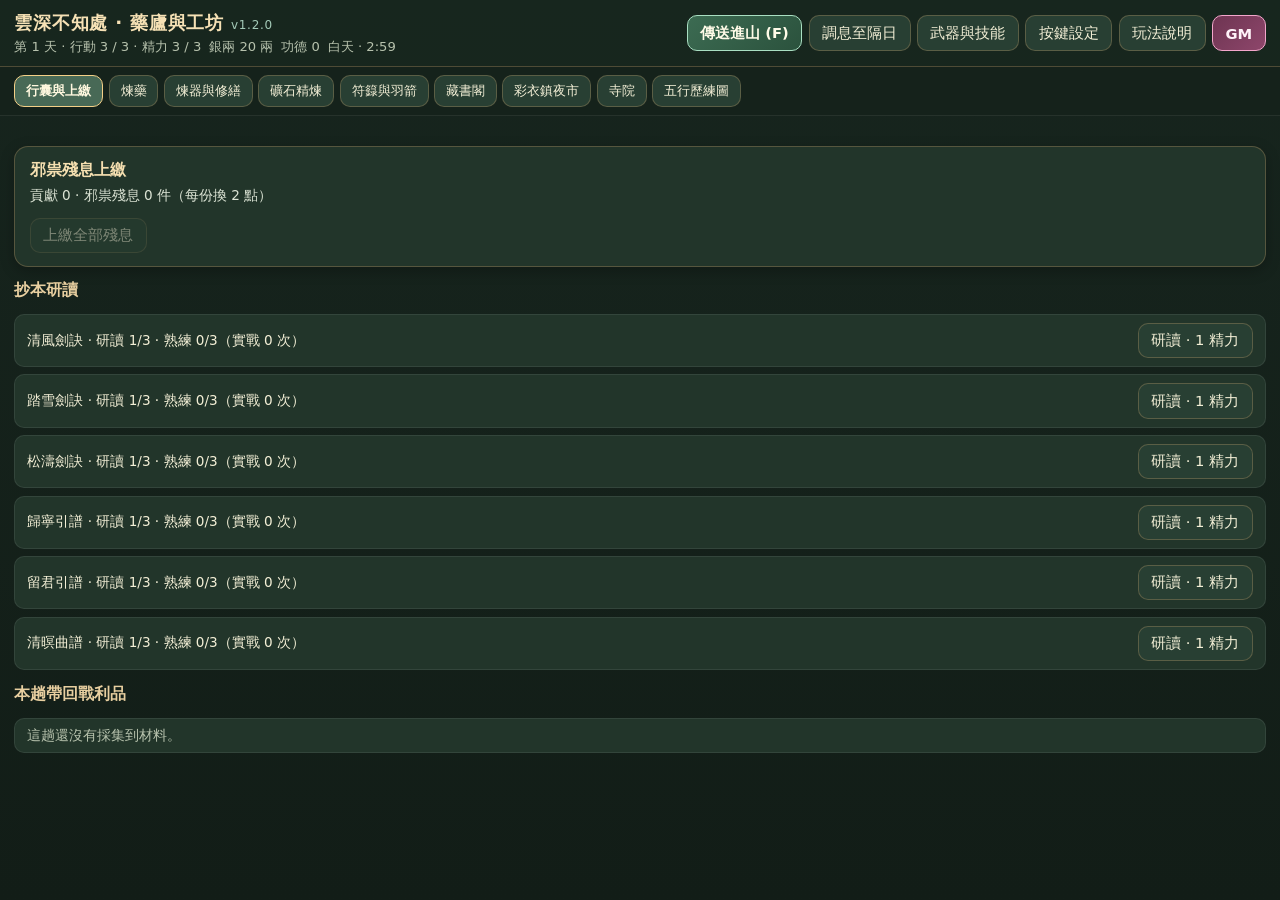
<file: gpt-ui-test.html>
<!doctype html><html lang="zh-Hant"><head><meta charset="utf-8"><meta name="viewport" content="width=device-width,initial-scale=1,viewport-fit=cover"><title>雲深後山 GPT UI 測試版</title><style>html,body{margin:0;width:100%;height:100%;overflow:hidden;background:#131e18}iframe{width:100%;height:100%;border:0;display:block}#err{display:none;position:fixed;inset:12px;background:#1b2b22;color:#f3efd6;padding:20px;z-index:5;font-family:system-ui}</style></head><body><iframe id="game" src="./index.html" title="雲深後山原版遊戲"></iframe><div id="err"></div><script>const patch="/* 雲深後山 UI 修補 v0.2 — 僅調整版面，不更動遊戲按鍵與戰鬥事件 */\n(() => {\n  'use strict';\n  const css = `\n  /* iOS / landscape: compact, scroll-safe panels */\n  .floating-panel { width:min(620px, calc(100% - 24px)); max-height:min(82dvh, calc(100% - 24px)); overflow-y:auto; overscroll-behavior:contain; scrollbar-gutter:stable; padding:14px; }\n  #gear-menu { display:flex; flex-direction:column; overflow:hidden; }\n  #gear-menu[hidden] { display:none!important; }\n  #gear-menu .panel-head { flex:0 0 auto; position:relative; z-index:2; background:#1b2b22; flex-wrap:wrap; gap:8px; }\n  #gear-menu .panel-head>div { display:flex; flex-wrap:wrap; gap:6px!important; }\n  #gear-equipment, #gear-skills { min-height:0; overflow-y:auto; overscroll-behavior:contain; -webkit-overflow-scrolling:touch; padding:4px 4px 20px; }\n  #gear-equipment[hidden], #gear-skills[hidden] {display:none!important;}\n  .floating-panel select { min-width:0; max-width:100%; width:100%; }\n  .gear-grid {grid-template-columns:repeat(auto-fit,minmax(min(100%,180px),1fr));}\n  .hud-tools { gap:5px; }\n  .hud-tools button { white-space:nowrap; }\n  .action-cluster button { min-height:44px; }\n  .action-cluster button[hidden] { display:none!important; }\n  @media (pointer:coarse) {\n    .controls { flex:0 0 auto; padding:7px max(8px, env(safe-area-inset-right)) 7px max(8px, env(safe-area-inset-left)); gap:10px; }\n    .dpad { grid-template-columns:repeat(3, 48px);grid-template-rows:repeat(2,46px);gap:5px;flex:0 0 auto; }\n    .action-cluster {display:grid;grid-template-columns:repeat(4,minmax(48px,1fr));gap:5px;max-width:min(440px,calc(100% - 164px));align-content:center;}\n    .action-cluster button {min-width:0; min-height:44px; padding:4px 3px; font-size:12px;}\n    .action-cluster button small {font-size:10px;}\n    .action-cluster [data-control='slash'] {grid-column:4;grid-row:1 / span 2;}\n    .action-cluster [data-control='jump'] {grid-column:3;grid-row:1;}\n    .action-cluster [data-control='dodge'] {grid-column:3;grid-row:2;}\n    .action-cluster [data-control='skill'] {grid-column:1;grid-row:1;}\n    .action-cluster [data-control='charm'] {grid-column:2;grid-row:1;}\n    .action-cluster [data-control='swap'] {grid-column:2;grid-row:2;}\n    .action-cluster [data-control='gather'] {grid-column:1;grid-row:2;}\n    .action-cluster [data-control='chant'],.action-cluster [data-control='flight'] {display:none;}\n    .action-cluster [data-control^='quick'] {display:none;}\n    .action-cluster.ui-expanded [data-control='chant'],.action-cluster.ui-expanded [data-control='flight'],.action-cluster.ui-expanded [data-control^='quick'] {display:flex;grid-column:auto;grid-row:auto;}\n    .action-cluster.ui-expanded {grid-template-columns:repeat(4,minmax(48px,1fr));}\n    .action-cluster.ui-expanded [data-control='slash'],.action-cluster.ui-expanded [data-control='jump'],.action-cluster.ui-expanded [data-control='dodge'],.action-cluster.ui-expanded [data-control='skill'],.action-cluster.ui-expanded [data-control='charm'],.action-cluster.ui-expanded [data-control='swap'],.action-cluster.ui-expanded [data-control='gather'] {grid-column:auto;grid-row:auto;}\n    .controls {position:relative;}\n    #ui-more-actions {position:absolute;right:max(8px,env(safe-area-inset-right));top:-37px;z-index:11;min-height:33px;padding:3px 12px;font-size:12px;background:#203d31;border:1px solid #a8c6a9;}\n    .floating-panel {position:fixed; top:50%;left:50%;width:min(660px,calc(100vw - 28px));max-height:calc(100dvh - 24px);transform:translate(-50%,-50%);z-index:100;}\n    #gear-menu {max-height:calc(100dvh - 24px);}\n  }\n  @media (pointer:coarse) and (orientation:landscape) and (max-height:520px) {\n    .hud-bar {padding:3px 9px;gap:4px;}\n    .vitals {gap:4px;}\n    .stat-pill {font-size:11px;padding:2px 7px;}\n    .hud-tools button {font-size:11px;padding:3px 8px;}\n    .banner-strip {padding:2px 8px;font-size:11px;}\n    .controls {padding-top:4px;padding-bottom:4px;}\n    .dpad {grid-template-columns:repeat(3,42px);grid-template-rows:repeat(2,38px);}\n    .action-cluster {max-width:min(410px,calc(100% - 148px));}\n    .action-cluster button {min-height:37px;}\n    .stage-wrap {min-height:80px;}\n  }\n  `;\n  const style = document.createElement('style'); style.id='houshan-ui-patch'; style.textContent=css; document.head.appendChild(style);\n  const controls=document.querySelector('.controls');\n  const cluster=document.querySelector('.action-cluster');\n  if(controls&&cluster){\n    const more=document.createElement('button');\n    more.id='ui-more-actions';more.type='button';more.textContent='更多操作 ＋';more.setAttribute('aria-expanded','false');\n    more.addEventListener('click',()=>{const expanded=cluster.classList.toggle('ui-expanded');more.textContent=expanded?'收起操作 −':'更多操作 ＋';more.setAttribute('aria-expanded',String(expanded));});\n    controls.appendChild(more);\n  }\n})();\n";document.getElementById('game').addEventListener('load',function(){try{const doc=this.contentDocument;if(!doc)throw Error('不同網域');const script=doc.createElement('script');script.textContent=patch;doc.body.appendChild(script);doc.title='雲深後山・GPT UI 測試版';}catch(e){const el=document.getElementById('err');el.style.display='block';el.textContent='UI 測試補丁載入失敗：'+e.message;}});</script></body></html>
</file>
<file: style.css>
:root {
      --bg-deep: #131e18;
      --bg-panel: #1b2b22;
      --bg-card: #22352a;
      --ink-light: #f3efd6;
      --ink-muted: #b7c2ad;
      --jade: #78988b;
      --jade-bright: #a3c9b7;
      --amber: #daad72;
      --crimson: #bc433b;
      --spirit-purple: #8e74b5;
      --border-soft: rgba(218, 173, 114, 0.28);
      --shadow-heavy: 0 12px 32px rgba(0, 0, 0, 0.55);
      --font-main: "PingFang TC", "Noto Sans TC", "Microsoft JhengHei", system-ui, -apple-system, sans-serif;
    }

    * {
      box-sizing: border-box;
      -webkit-tap-highlight-color: transparent;
    }

    html, body {
      margin: 0;
      padding: 0;
      width: 100%;
      height: 100%;
      background: var(--bg-deep);
      color: var(--ink-light);
      font-family: var(--font-main);
      overflow: hidden;
      user-select: none;
      -webkit-user-select: none;
    }

    button, select {
      font-family: inherit;
      font-size: 0.92rem;
      color: var(--ink-light);
      background: #283f33;
      border: 1px solid var(--border-soft);
      border-radius: 10px;
      padding: 0.45rem 0.78rem;
      cursor: pointer;
      transition: transform 0.08s ease, background-color 0.15s ease, border-color 0.15s ease;
    }

    button:hover:not(:disabled) {
      background: #334f40;
      border-color: var(--amber);
    }

    button:active:not(:disabled),
    button.is-held {
      transform: scale(0.95);
      background: #3f604e;
    }

    button:disabled {
      opacity: 0.44;
      cursor: not-allowed;
    }

    button[aria-pressed="true"] {
      background: #486956;
      border-color: #f3cf87;
      color: #fff8df;
      font-weight: 700;
    }

    select {
      padding: 0.4rem 0.6rem;
      background: #17241d;
    }

    [hidden] {
      display: none !important;
    }

    #game {
      position: relative;
      width: 100%;
      height: 100dvh;
      display: flex;
      flex-direction: column;
      padding: env(safe-area-inset-top) env(safe-area-inset-right) env(safe-area-inset-bottom) env(safe-area-inset-left);
      background: radial-gradient(circle at top, #1f3227, #111b15 80%);
    }

    #game.is-fullscreen {
      position: fixed;
      inset: 0;
      z-index: 999;
      height: 100dvh;
    }

    /* 頂部狀態列 */
    .hud-bar {
      display: flex;
      flex-wrap: wrap;
      align-items: center;
      justify-content: space-between;
      gap: 0.4rem 0.75rem;
      padding: 0.42rem 0.7rem;
      background: rgba(19, 30, 24, 0.94);
      border-bottom: 1px solid var(--border-soft);
      z-index: 10;
    }

    .vitals {
      display: flex;
      flex-wrap: wrap;
      align-items: center;
      gap: 0.55rem;
    }

    .stat-pill {
      display: inline-flex;
      align-items: center;
      gap: 0.35rem;
      background: rgba(34, 53, 42, 0.9);
      padding: 0.25rem 0.55rem;
      border-radius: 999px;
      border: 1px solid rgba(255, 255, 255, 0.08);
      font-size: 0.84rem;
    }

    progress {
      width: 66px;
      height: 9px;
      border-radius: 999px;
      overflow: hidden;
      border: none;
      background: #101914;
    }
    progress::-webkit-progress-bar { background: #101914; }
    #hp::-webkit-progress-value { background: linear-gradient(90deg, #a6342e, #e06358); }
    #mana::-webkit-progress-value { background: linear-gradient(90deg, #326a8a, #69b8e6); }

    .badge-warn {
      font-size: 0.8rem;
      color: #ffd388;
      background: rgba(120, 62, 28, 0.45);
      padding: 0.2rem 0.55rem;
      border-radius: 8px;
      border: 1px solid rgba(240, 179, 98, 0.4);
    }


    .hud-tools {
      display: flex;
      flex-wrap: wrap;
      align-items: center;
      gap: 0.35rem;
    }

    .hud-tools button {
      padding: 0.34rem 0.6rem;
      font-size: 0.83rem;
    }

    .gm-btn {
      background: linear-gradient(135deg, #6e3552, #8e466b) !important;
      border-color: #f3a6cb !important;
      color: #fff2f8 !important;
      font-weight: 700;
    }

    .btn-urgent {
      background: linear-gradient(135deg, #9e332b, #c7473e) !important;
      border-color: #ffb8a8 !important;
      color: #fff7f5 !important;
      font-weight: 700;
      animation: pulseUrgent 1.1s infinite alternate;
    }

    @keyframes pulseUrgent {
      from { box-shadow: 0 0 0 rgba(255, 160, 140, 0.2); }
      to { box-shadow: 0 0 12px rgba(255, 160, 140, 0.75); }
    }

    /* 目標與提示橫幅 */
    .banner-strip {
      display: flex;
      flex-wrap: wrap;
      align-items: center;
      justify-content: space-between;
      gap: 0.4rem;
      padding: 0.3rem 0.75rem;
      background: rgba(25, 39, 31, 0.88);
      border-bottom: 1px solid rgba(218, 173, 114, 0.16);
      font-size: 0.84rem;
    }

    #goal {
      font-weight: 700;
      color: #f6d592;
    }

    #notice {
      color: #dce5d3;
    }

    /* 畫布容器 */
    .stage-wrap {
      position: relative;
      flex: 1 1 auto;
      min-height: 210px;
      width: 100%;
      overflow: hidden;
      background: #243329;
    }

    #scene {
      display: block;
      width: 100%;
      height: 100%;
      outline: none;
      touch-action: none;
    }

    /* 採集與蓄力進度條 */
    #gather-meter {
      position: absolute;
      left: 50%;
      bottom: 14px;
      transform: translateX(-50%);
      width: min(320px, 84vw);
      background: rgba(17, 28, 22, 0.92);
      border: 1px solid var(--amber);
      border-radius: 12px;
      padding: 0.4rem 0.7rem;
      box-shadow: var(--shadow-heavy);
      pointer-events: none;
      z-index: 8;
    }

    #gather-label {
      font-size: 0.82rem;
      color: #f8e5ba;
      margin-bottom: 0.25rem;
      text-align: center;
      font-weight: 600;
    }

    .meter-track {
      width: 100%;
      height: 8px;
      background: #0d1611;
      border-radius: 999px;
      overflow: hidden;
    }

    #gather-fill {
      width: 0%;
      height: 100%;
      background: linear-gradient(90deg, #76b88e, #f2c879);
      transition: width 0.04s linear;
    }

    /* 觸控 / 螢幕虛擬按鍵區 */
    .controls {
      display: flex;
      align-items: center;
      justify-content: space-between;
      gap: 0.5rem;
      padding: 0.45rem 0.65rem;
      background: rgba(16, 25, 20, 0.96);
      border-top: 1px solid var(--border-soft);
      touch-action: none;
      z-index: 10;
    }

    .dpad {
      display: grid;
      grid-template-columns: repeat(3, 46px);
      grid-template-rows: repeat(2, 44px);
      gap: 4px;
    }

    .dpad button {
      padding: 0;
      font-weight: 700;
      font-size: 1rem;
      display: flex;
      align-items: center;
      justify-content: center;
      border-radius: 12px;
    }

    .dpad .up { grid-column: 2; grid-row: 1; }
    .dpad .left { grid-column: 1; grid-row: 2; }
    .dpad .down { grid-column: 2; grid-row: 2; }
    .dpad .right { grid-column: 3; grid-row: 2; }

    .action-cluster {
      display: flex;
      flex-wrap: wrap;
      justify-content: flex-end;
      gap: 0.35rem;
      max-width: calc(100% - 155px);
    }

    .action-cluster button {
      min-width: 58px;
      padding: 0.42rem 0.52rem;
      font-size: 0.8rem;
      display: flex;
      flex-direction: column;
      align-items: center;
      justify-content: center;
      line-height: 1.2;
      border-radius: 12px;
    }

    .action-cluster button small {
      font-size: 0.68rem;
      color: var(--ink-muted);
    }

    .btn-primary-atk {
      background: #395c49;
      border-color: #9ed4b8;
    }

    .btn-skill {
      background: #365066;
      border-color: #8cc5eb;
    }

    .btn-charm {
      background: #59442b;
      border-color: #e6b86e;
    }

    .btn-portal {
      background: #274f5c;
      border-color: #8ce4f2;
    }

    /* 雲深據點主畫面 (#return-screen) */
    #return-screen {
      position: absolute;
      inset: 0;
      background: linear-gradient(180deg, #17251e 0%, #121d17 100%);
      z-index: 30;
      display: flex;
      flex-direction: column;
      overflow: hidden;
      padding: env(safe-area-inset-top) env(safe-area-inset-right) env(safe-area-inset-bottom) env(safe-area-inset-left);
    }

    .home-header {
      display: flex;
      flex-wrap: wrap;
      align-items: center;
      justify-content: space-between;
      gap: 0.5rem;
      padding: 0.65rem 0.9rem;
      background: rgba(24, 38, 30, 0.95);
      border-bottom: 1px solid var(--border-soft);
    }

    .home-title-group h1 {
      margin: 0;
      font-size: 1.15rem;
      color: #f6e1b5;
      letter-spacing: 0.04em;
    }

    .home-meta {
      display: flex;
      flex-wrap: wrap;
      gap: 0.5rem;
      font-size: 0.82rem;
      color: var(--ink-muted);
      margin-top: 0.15rem;
    }

    .home-actions {
      display: flex;
      flex-wrap: wrap;
      gap: 0.4rem;
    }

    .btn-depart {
      background: linear-gradient(135deg, #3c6b52, #2b523d);
      border-color: #a9dfc2;
      font-weight: 700;
      color: #fffbe8;
    }

    .tab-bar {
      display: flex;
      flex-wrap: wrap;
      gap: 0.35rem;
      padding: 0.5rem 0.9rem;
      background: #15221b;
      border-bottom: 1px solid rgba(255, 255, 255, 0.07);
    }

    .tab-bar button {
      padding: 0.38rem 0.68rem;
      font-size: 0.84rem;
    }

    .home-body {
      flex: 1 1 auto;
      overflow-y: auto;
      padding: 0.85rem 0.9rem 1.6rem;
      -webkit-overflow-scrolling: touch;
    }

    .recipe-grid {
      display: grid;
      grid-template-columns: repeat(auto-fill, minmax(265px, 1fr));
      gap: 0.75rem;
    }

    .recipe {
      background: var(--bg-card);
      border: 1px solid var(--border-soft);
      border-radius: 14px;
      padding: 0.8rem 0.9rem;
      box-shadow: 0 4px 14px rgba(0, 0, 0, 0.25);
    }

    .recipe h2 {
      margin: 0 0 0.35rem;
      font-size: 1rem;
      color: #f5dfb0;
      display: flex;
      justify-content: space-between;
      align-items: center;
      gap: 0.4rem;
    }

    .recipe h2 small {
      font-size: 0.78rem;
      color: var(--jade-bright);
      font-weight: normal;
    }

    .recipe p {
      margin: 0.28rem 0;
      font-size: 0.85rem;
      line-height: 1.45;
      color: #dce4d5;
    }

    .recipe button {
      margin-top: 0.45rem;
    }

    .missing {
      color: #f29a8d;
      font-weight: 600;
    }

    .market-demand {
      color: #ffd382 !important;
      font-weight: 600;
    }

    .library-heading {
      grid-column: 1 / -1;
      margin: 0.5rem 0 0.1rem;
      font-size: 0.98rem;
      color: #e8cfa0;
      border-bottom: 1px solid rgba(218, 173, 114, 0.25);
      padding-bottom: 0.25rem;
    }

    .copy-tip {
      font-size: 0.82rem;
      color: var(--ink-muted);
      border: none;
      margin-top: 0;
    }

    .forge-slots {
      display: grid;
      grid-template-columns: repeat(auto-fit, minmax(110px, 1fr));
      gap: 0.45rem;
      margin: 0.45rem 0;
    }

    .forge-slots label {
      display: flex;
      flex-direction: column;
      gap: 0.2rem;
      font-size: 0.78rem;
      color: var(--ink-muted);
    }

    .forge-preview {
      background: rgba(15, 24, 19, 0.65);
      padding: 0.55rem 0.7rem;
      border-radius: 10px;
      margin: 0.45rem 0;
    }

    #craft-hint {
      margin: 0 0 0.75rem;
      padding: 0.5rem 0.75rem;
      background: rgba(34, 53, 42, 0.85);
      border-left: 3px solid var(--amber);
      border-radius: 8px;
      font-size: 0.86rem;
    }

    #craft-hint[data-outcome="success"] {
      border-left-color: #7cd99b;
      color: #d6f7e1;
    }

    #craft-hint[data-outcome="failure"] {
      border-left-color: #e67c73;
      color: #ffd6d2;
    }

    .haul-list {
      list-style: none;
      padding: 0;
      margin: 0.5rem 0 1rem;
      display: grid;
      grid-template-columns: repeat(auto-fill, minmax(175px, 1fr));
      gap: 0.45rem;
    }

    .haul-list li {
      background: var(--bg-card);
      border: 1px solid rgba(255, 255, 255, 0.08);
      border-radius: 10px;
      padding: 0.45rem 0.7rem;
      display: flex;
      justify-content: space-between;
      align-items: center;
      font-size: 0.86rem;
    }

    .haul-list li.empty {
      grid-column: 1 / -1;
      color: var(--ink-muted);
    }

    .manual-list {
      list-style: none;
      padding: 0;
      margin: 0.4rem 0;
      display: flex;
      flex-direction: column;
      gap: 0.45rem;
    }

    .manual-list li {
      background: var(--bg-card);
      border: 1px solid rgba(255, 255, 255, 0.08);
      border-radius: 10px;
      padding: 0.5rem 0.75rem;
      display: flex;
      flex-wrap: wrap;
      justify-content: space-between;
      align-items: center;
      gap: 0.4rem;
      font-size: 0.85rem;
    }

    /* 浮動面板（背包、武器欄、求援） */
    .floating-panel {
      position: absolute;
      top: 50%;
      left: 50%;
      transform: translate(-50%, -50%);
      width: min(560px, 92vw);
      max-height: 82dvh;
      overflow-y: auto;
      background: #1b2b22;
      border: 1px solid var(--amber);
      border-radius: 16px;
      padding: 1rem 1.1rem;
      box-shadow: var(--shadow-heavy);
      z-index: 45;
      -webkit-overflow-scrolling: touch;
    }

    .panel-head {
      display: flex;
      justify-content: space-between;
      align-items: center;
      margin-bottom: 0.65rem;
      border-bottom: 1px solid rgba(218, 173, 114, 0.25);
      padding-bottom: 0.45rem;
    }

    .panel-head h2 {
      margin: 0;
      font-size: 1.05rem;
      color: #f6e1b5;
    }

    .gear-grid {
      display: grid;
      grid-template-columns: repeat(auto-fit, minmax(155px, 1fr));
      gap: 0.55rem;
      margin-bottom: 0.75rem;
    }

    .gear-grid label {
      display: flex;
      flex-direction: column;
      gap: 0.25rem;
      font-size: 0.82rem;
      color: var(--ink-muted);
    }

    #gear-inventory {
      list-style: none;
      padding: 0;
      margin: 0.5rem 0 0;
      display: flex;
      flex-direction: column;
      gap: 0.35rem;
    }

    #gear-inventory li {
      background: rgba(16, 25, 20, 0.75);
      padding: 0.45rem 0.65rem;
      border-radius: 8px;
      font-size: 0.84rem;
    }

    #gear-inventory small {
      display: block;
      color: var(--jade-bright);
      margin-top: 0.15rem;
    }

    #potion-list {
      display: flex;
      flex-wrap: wrap;
      gap: 0.45rem;
      margin: 0.5rem 0 0.75rem;
    }

    /* Dialog 彈窗 */
    dialog {
      background: #1b2b22;
      color: var(--ink-light);
      border: 1px solid var(--amber);
      border-radius: 16px;
      padding: 1.1rem 1.2rem;
      width: min(520px, 92vw);
      max-height: 84dvh;
      overflow-y: auto;
      box-shadow: var(--shadow-heavy);
    }

    dialog::backdrop {
      background: rgba(6, 12, 9, 0.72);
      backdrop-filter: blur(3px);
    }

    dialog h2 {
      margin: 0 0 0.55rem;
      color: #f6e1b5;
      font-size: 1.1rem;
    }

    dialog p, dialog li {
      font-size: 0.88rem;
      line-height: 1.5;
      color: #e2eadc;
    }

    dialog form {
      display: flex;
      flex-wrap: wrap;
      justify-content: flex-end;
      gap: 0.5rem;
      margin-top: 0.85rem;
    }

    .key-setting {
      display: flex;
      justify-content: space-between;
      align-items: center;
      padding: 0.35rem 0;
      border-bottom: 1px solid rgba(255, 255, 255, 0.06);
      font-size: 0.86rem;
    }

    @media (max-width: 640px) {
      .dpad {
        grid-template-columns: repeat(3, 42px);
        grid-template-rows: repeat(2, 40px);
      }
      .action-cluster button {
        min-width: 50px;
        padding: 0.36rem 0.42rem;
        font-size: 0.75rem;
      }
    }
</file>
